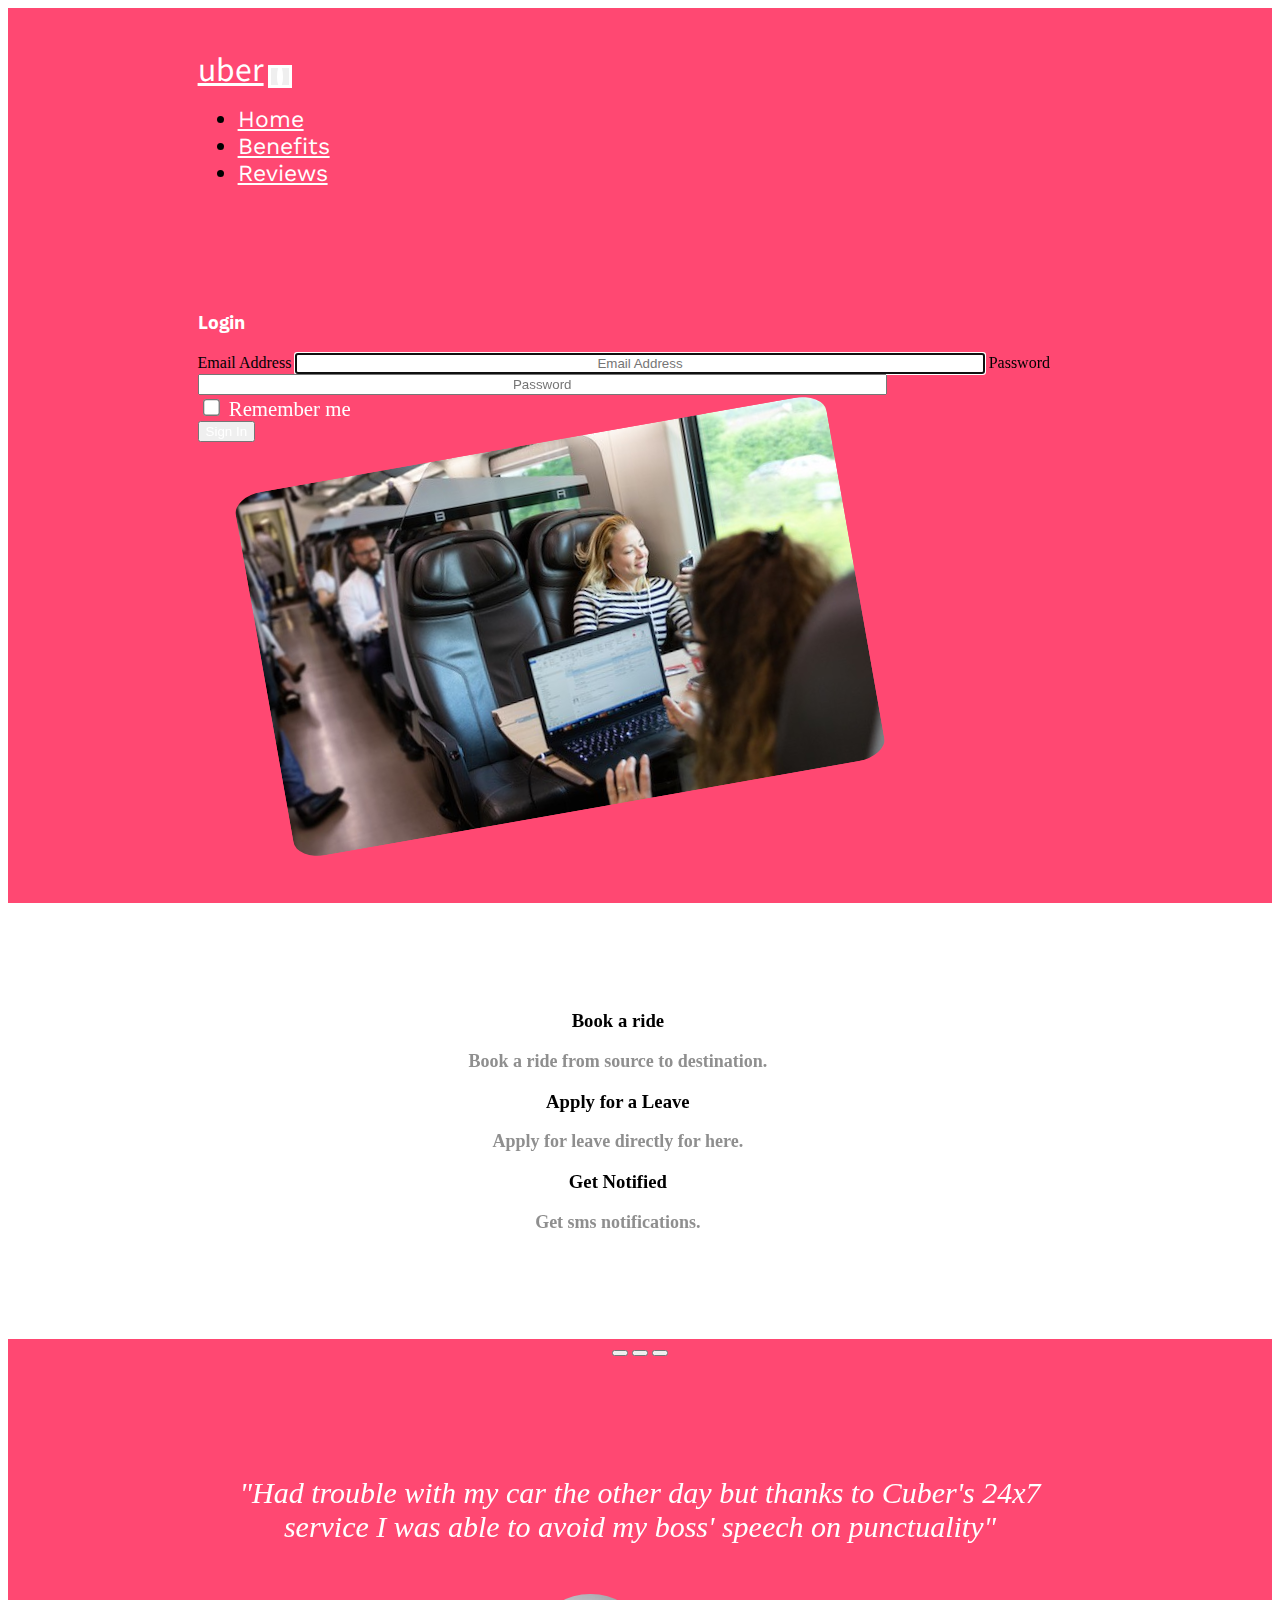
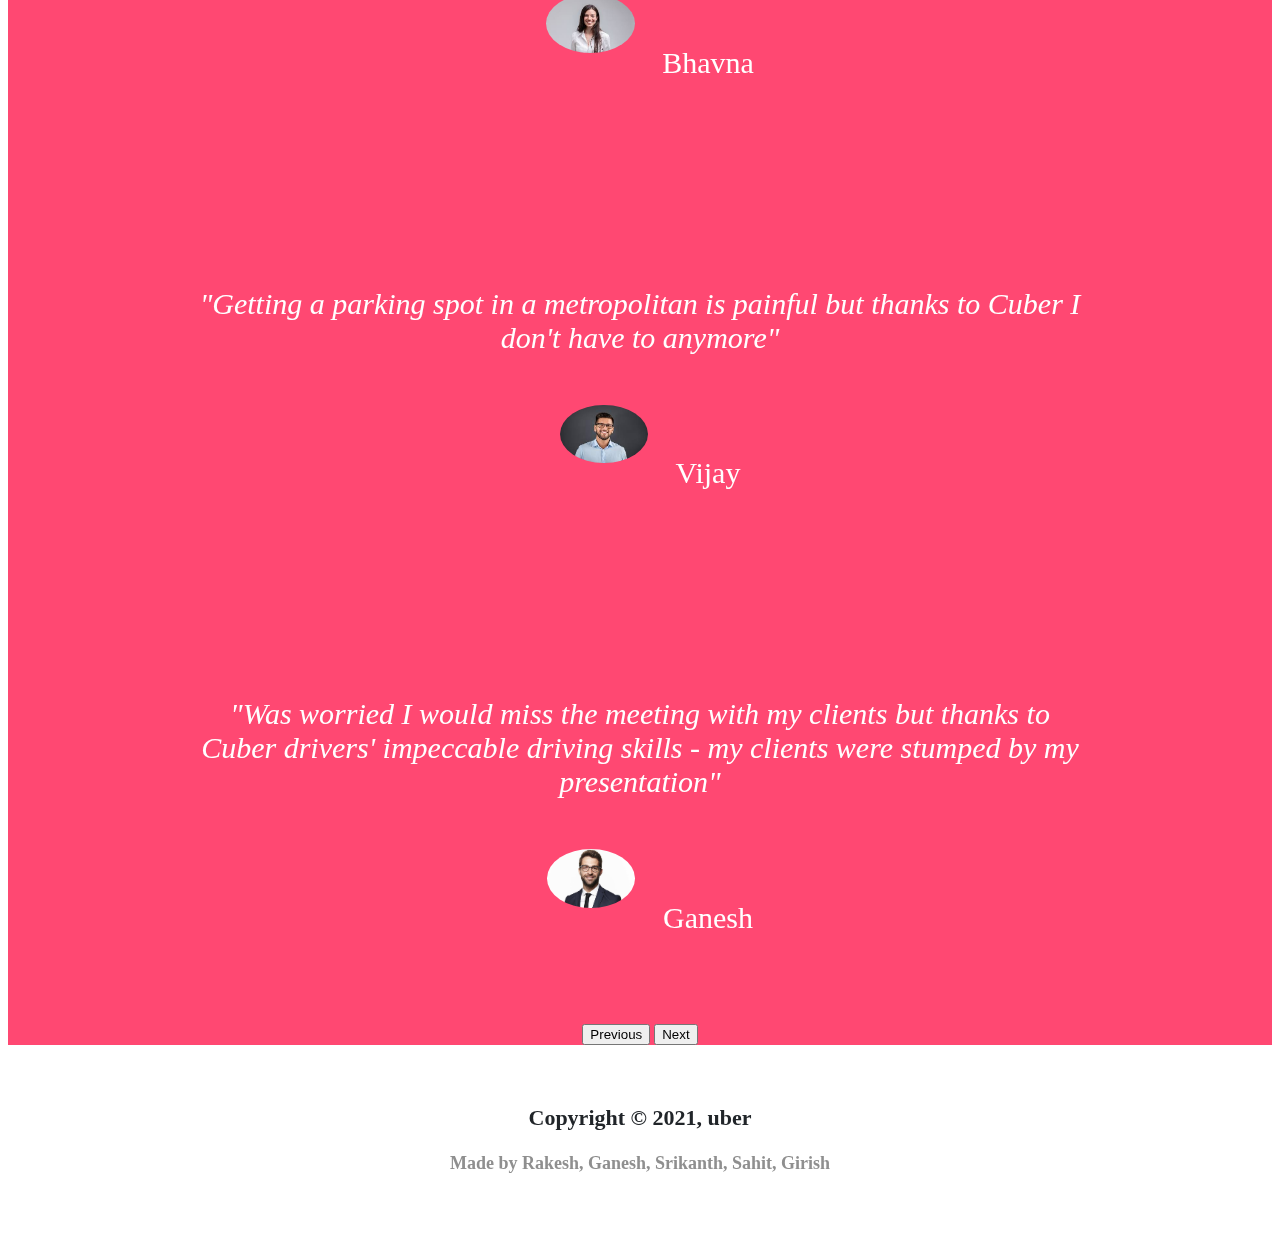
<file: employee-transport-management-system-home-page/index.html>
<!DOCTYPE html>
<html>
<head>
    <title>Employee Transport management system</title>
    <link href="https://cdn.jsdelivr.net/npm/bootstrap@5.0.0-beta3/dist/css/bootstrap.min.css" rel="stylesheet" integrity="sha384-eOJMYsd53ii+scO/bJGFsiCZc+5NDVN2yr8+0RDqr0Ql0h+rP48ckxlpbzKgwra6" crossorigin="anonymous">
    <script src="https://cdn.jsdelivr.net/npm/bootstrap@5.0.0-beta3/dist/js/bootstrap.bundle.min.js" integrity="sha384-JEW9xMcG8R+pH31jmWH6WWP0WintQrMb4s7ZOdauHnUtxwoG2vI5DkLtS3qm9Ekf" crossorigin="anonymous"></script>
    <script src="https://cdn.jsdelivr.net/npm/@popperjs/core@2.9.1/dist/umd/popper.min.js" integrity="sha384-SR1sx49pcuLnqZUnnPwx6FCym0wLsk5JZuNx2bPPENzswTNFaQU1RDvt3wT4gWFG" crossorigin="anonymous"></script>
    <script src="https://cdn.jsdelivr.net/npm/bootstrap@5.0.0-beta3/dist/js/bootstrap.min.js" integrity="sha384-j0CNLUeiqtyaRmlzUHCPZ+Gy5fQu0dQ6eZ/xAww941Ai1SxSY+0EQqNXNE6DZiVc" crossorigin="anonymous"></script>
    <link rel="stylesheet" href="styles.css">
    <link rel="icon" href="images/c.png">
    <link rel="preconnect" href="https://fonts.gstatic.com">
    <link href="https://fonts.googleapis.com/css2?family=Noto+Sans+KR:wght@300;400&family=Work+Sans&display=swap" rel="stylesheet">
    <link href="https://fonts.googleapis.com/css2?family=IBM+Plex+Sans:wght@500&family=Noto+Sans+TC&display=swap" rel="stylesheet">
    <link rel="stylesheet" href="https://pro.fontawesome.com/releases/v5.10.0/css/all.css" integrity="sha384-AYmEC3Yw5cVb3ZcuHtOA93w35dYTsvhLPVnYs9eStHfGJvOvKxVfELGroGkvsg+p" crossorigin="anonymous"/>
</head>
<body>
    <!-- header  -->
    <section id="header">
        <nav class="navbar navbar-expand-lg ">
            <div class="container-fluid">
              <a class="navbar-brand title" href="#"><i class="fab fa-cuttlefish"></i>uber</a>
              <button class="navbar-toggler" type="button" data-bs-toggle="collapse" data-bs-target="#navbarSupportedContent" aria-controls="navbarSupportedContent" aria-expanded="false" aria-label="Toggle navigation">
                <span class="navbar-toggler-icon"></span>
              </button>
              <div class="collapse navbar-collapse" id="navbarSupportedContent">
                <ul class="navbar-nav ms-auto">
                  <li class="nav-item">
                    <a class="nav-link active" aria-current="page" href="#header">Home</a>
                  </li>
                  <li class="nav-item">
                    <a class="nav-link" href="#benefits">Benefits</a>
                  </li>
                  <li class="nav-item">
                    <a class="nav-link" href="#reviews">Reviews</a>
                  </li>
                </ul>
              </div>
            </div>
          </nav>
          <div class="row">
              <div class="text-center col-lg-5 col-md-12">
                  <form class="text-center" action="#">
                      <i class="mt-4 mb-4 fab fa-cuttlefish fa-4x icon"></i>
                      <h3 class="mb-3 login">Login</h3>
                      <label for="emailAddress" class="sr-only">Email Address</label>
                      <input type="email" id="emailAddress" class="form-control mb-3" placeholder="Email Address" autofocus>
                      <label for="password" class="sr-only">Password</label>
                      <input type="password" placeholder="Password" id="password" class="form-control mb-3">
                      <div class="checkbox">
                          <label>
                              <input type="checkbox" value="remember-me">
                              Remember me
                          </label>
                      </div>
                      <div class="mt-3">
                        <button class="letsgo btn btn-outline-light btn-lg"><a class="p" href="#"><span class="fas fa-sign-in-alt dark"></span> Sign In</a></button>
                      </div>
                  </form>
              </div>
              <div class="cl col-lg-7 col-md-12">
                <img class="headerimage" src="images/Employee-Transportation.jpeg" alt="image-of-employees-travelling">
              </div>
          </div>
    </section>

    <!-- benefits -->
    <section id="benefits">
        <div class="row">
          <div class="fbox col-lg-4">
            <i class="makepink fas fa-taxi fa-4x"></i>
            <h3>Book a ride</h3>
            <p class="para">Book a ride from source to destination.</p>
          </div>
          <div class="fbox col-lg-4">
            <i class="makepink fal fa-file-alt fa-4x"></i>
            <h3>Apply for a Leave</h3>
            <p class="para">Apply for leave directly for here.</p>
          </div>
          <div class="fbox col-lg-4">
            <i class="makepink fas fa-sms fa-4x"></i>
            <h3>Get Notified</h3>
            <p class="para">Get sms notifications.</p>
          </div>
        </div>
    </section>

      <!-- reviews -->
    <section id="reviews">
        <div id="carouselExampleIndicators" class="carousel slide">
            <div class="carousel-indicators">
              <button type="button" data-bs-target="#carouselExampleIndicators" data-bs-slide-to="0" class="active" aria-current="true" aria-label="Slide 1"></button>
              <button type="button" data-bs-target="#carouselExampleIndicators" data-bs-slide-to="1" aria-label="Slide 2"></button>
              <button type="button" data-bs-target="#carouselExampleIndicators" data-bs-slide-to="2" aria-label="Slide 3"></button>
            </div>
            <div class="carousel-inner">
              <div class="carousel-item active">
                  <em><p class="review">"Had trouble with my car the other day but thanks to Cuber's 24x7 service I was able to avoid my boss' speech on punctuality"</p></em>
                  <img src="images/img3.jpg" class="carosel-img" alt="...">
                  <p class="side-heading fs-4">Bhavna</p>
              </div>
              <div class="carousel-item">
                  <em><p class="review">"Getting a parking spot in a metropolitan is painful but thanks to Cuber I don't have to anymore"</p></em>
                <img src="images/img2.jpg" class="carosel-img" alt="...">
                <p class="side-heading fs-4">Vijay</p>
              </div>
              <div class="carousel-item">
                  <em><p class="review">"Was worried I would miss the meeting with my clients but thanks to Cuber drivers' impeccable driving skills - my clients were stumped by my presentation"</p></em>
                <img src="images/img1.jpg" class="carosel-img" alt="...">
                <p class="side-heading fs-4">Ganesh</p>
              </div>
            </div>
            <button class="carousel-control-prev" type="button" data-bs-target="#carouselExampleIndicators" data-bs-slide="prev">
              <span class="carousel-control-prev-icon" aria-hidden="true"></span>
              <span class="visually-hidden">Previous</span>
            </button>
            <button class="carousel-control-next" type="button" data-bs-target="#carouselExampleIndicators" data-bs-slide="next">
              <span class="carousel-control-next-icon" aria-hidden="true"></span>
              <span class="visually-hidden">Next</span>
            </button>
          </div>
    </section>

    <!-- footer  -->
    <footer id="main-footer">
        <p class="copyright">Copyright &copy; 2021, <i class="fab fa-cuttlefish not"></i>uber</p>
        <p class="last">Made by Rakesh, Ganesh, Srikanth, Sahit, Girish</p>
    </footer>

    <!-- Scripts -->
   <script src="index.js"></script>
</body>
</html>
</file>
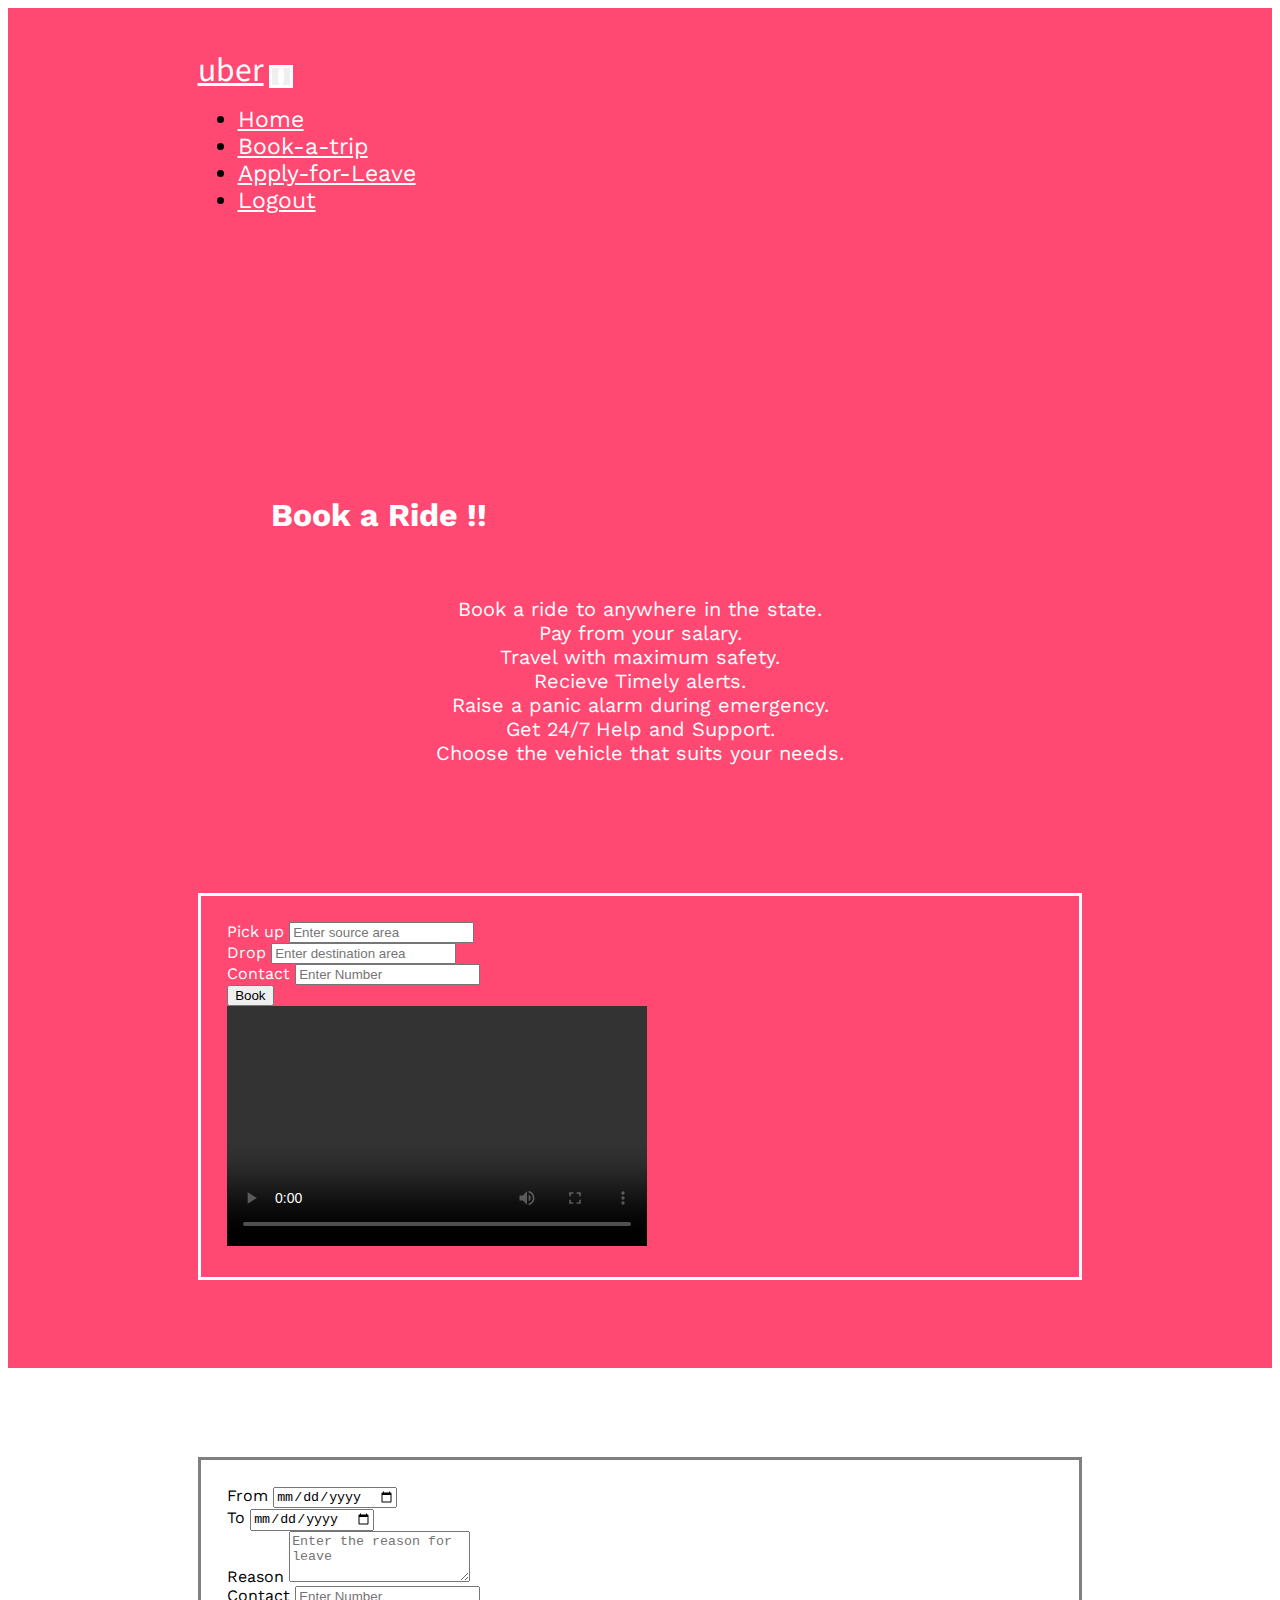
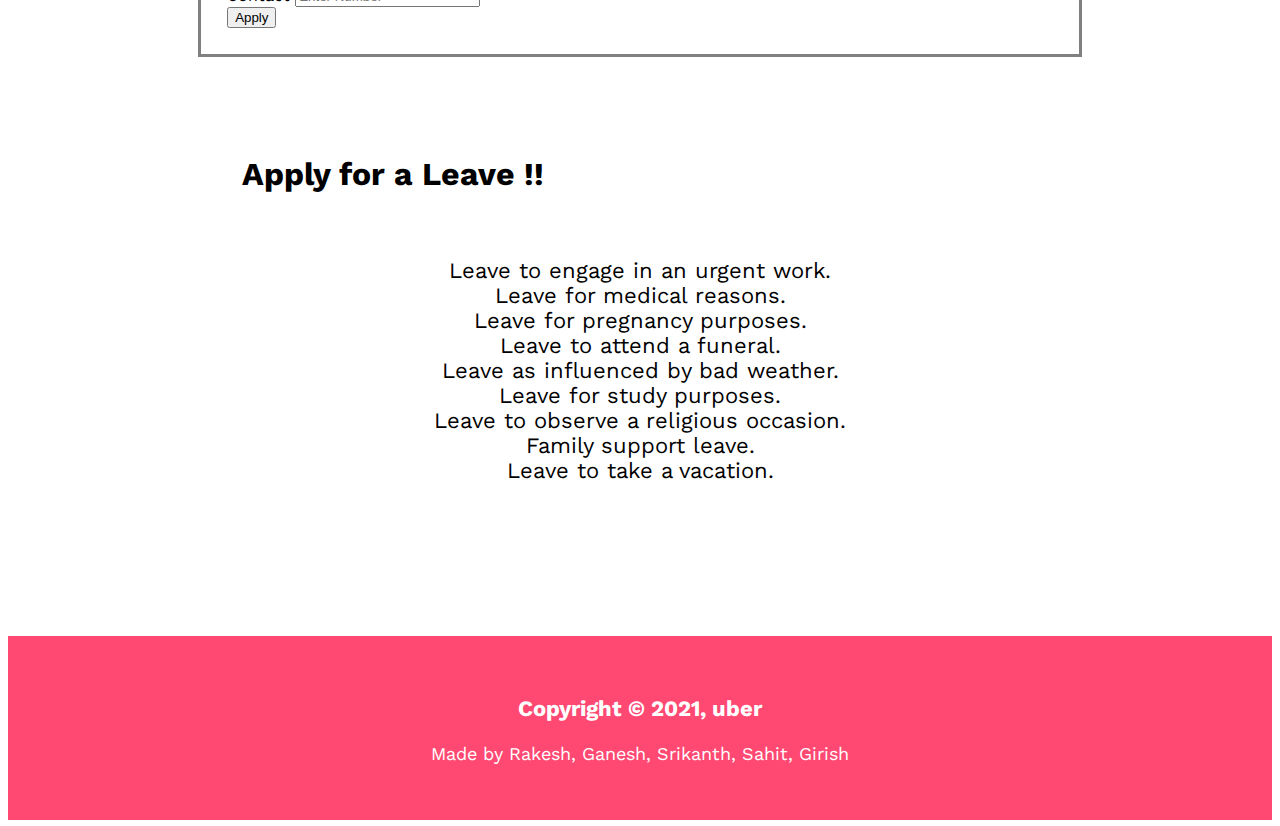
<file: employee-transport-management-system-login-page/public/index.html>
<!DOCTYPE html>
<html lang="en">
<head>
    <meta charset="UTF-8">
    <link href="https://cdn.jsdelivr.net/npm/bootstrap@5.0.0-beta3/dist/css/bootstrap.min.css" rel="stylesheet" integrity="sha384-eOJMYsd53ii+scO/bJGFsiCZc+5NDVN2yr8+0RDqr0Ql0h+rP48ckxlpbzKgwra6" crossorigin="anonymous">
    <script src="https://cdn.jsdelivr.net/npm/bootstrap@5.0.0-beta3/dist/js/bootstrap.bundle.min.js" integrity="sha384-JEW9xMcG8R+pH31jmWH6WWP0WintQrMb4s7ZOdauHnUtxwoG2vI5DkLtS3qm9Ekf" crossorigin="anonymous"></script>
    <script src="https://cdn.jsdelivr.net/npm/@popperjs/core@2.9.1/dist/umd/popper.min.js" integrity="sha384-SR1sx49pcuLnqZUnnPwx6FCym0wLsk5JZuNx2bPPENzswTNFaQU1RDvt3wT4gWFG" crossorigin="anonymous"></script>
    <script src="https://cdn.jsdelivr.net/npm/bootstrap@5.0.0-beta3/dist/js/bootstrap.min.js" integrity="sha384-j0CNLUeiqtyaRmlzUHCPZ+Gy5fQu0dQ6eZ/xAww941Ai1SxSY+0EQqNXNE6DZiVc" crossorigin="anonymous"></script>
    <link rel="stylesheet" href="index.css">
    <link rel="icon" href="../images/c.png">
    <link rel="preconnect" href="https://fonts.gstatic.com">
    <link href="https://fonts.googleapis.com/css2?family=Noto+Sans+KR:wght@300;400&family=Work+Sans&display=swap" rel="stylesheet">
    <link href="https://fonts.googleapis.com/css2?family=IBM+Plex+Sans:wght@500&family=Noto+Sans+TC&display=swap" rel="stylesheet">
    <link rel="stylesheet" href="https://pro.fontawesome.com/releases/v5.10.0/css/all.css" integrity="sha384-AYmEC3Yw5cVb3ZcuHtOA93w35dYTsvhLPVnYs9eStHfGJvOvKxVfELGroGkvsg+p" crossorigin="anonymous"/>
    <title>Login</title>
</head>
<body>
    <!-- header  -->
    <header id="header">
        <nav class="navbar navbar-expand-lg ">
            <div class="container-fluid">
              <a class="navbar-brand title" href="#"><i class="fab fa-cuttlefish"></i>uber</a>
              <button class="navbar-toggler" type="button" data-bs-toggle="collapse" data-bs-target="#navbarSupportedContent" aria-controls="navbarSupportedContent" aria-expanded="false" aria-label="Toggle navigation">
                <span class="navbar-toggler-icon"></span>
              </button>
              <div class="collapse navbar-collapse" id="navbarSupportedContent">
                <ul class="navbar-nav ms-auto">
                  <li class="nav-item">
                    <a class="nav-link active" aria-current="page" href="#header">Home</a>
                  </li>
                  <li class="nav-item">
                    <a class="nav-link" href="#trip">Book-a-trip</a>
                  </li>
                  <li class="nav-item">
                    <a class="nav-link" href="#leave">Apply-for-Leave</a>
                  </li>
                  <li class="nav-item">
                      <a class="nav-link" href="https://rakesh-naidu.github.io/employee-transport-management-system-home-page/">Logout</a>
                  </li>
                </ul>
              </div>
            </div>
        </nav>
    </header>

    <!-- Book a trip  -->
    <section id="trip">
        <div class="row">
            <div class="text1 col-lg-6">
                <strong><h1 class="text1-h1 text-center change1">Book a Ride !!</h1></strong>
                <ul class="list">
                    <li class="list-item">Book a ride to anywhere in the state.</li>
                    <li class="list-item">Pay from your salary.</li>
                    <li class="list-item">Travel with maximum safety.</li>
                    <li class="list-item">Recieve Timely alerts.</li>
                    <li class="list-item">Raise a panic alarm during emergency.</li>
                    <li class="list-item">Get 24/7 Help and Support.</li>
                    <li class="list-item">Choose the vehicle that suits your needs.</li>
                </ul>
            </div>
            <div class="form1 col-lg-6">
                <form action="index.html#trip">
                    <div class="fs-5 m-3">
                        <label for="source" class="form-label lb">Pick up</label>
                        <input type="text" class="form-control" id="source" autocomplete="off" placeholder="Enter source area">
                    </div>
                    <div class="fs-5 m-3">
                        <label for="destination" class="form-label lb">Drop</label>
                        <input type="text" class="form-control" id="destination" autocomplete="off" placeholder="Enter destination area">
                    </div>
                    <div class="fs-5 m-3">
                        <label for="number1" class="form-label lb">Contact</label>
                        <input type="tel" class="form-control" id="number1" autocomplete="off" placeholder="Enter Number">
                    </div>
                    <div class="text-center mt-4">
                        <button class="btn btn-outline-light letsgo">Book</button>
                    </div>
                    <div class="text-center"> 
                        <video width="420" height="240" controls autoplay loop>
                        <source src="https://www.nyletech.com/images/video/etms-banner.mp4" type=""></video> 
                    </div>
                </form>
            </div>
        </div>
    </section>

    <!-- Apply for leave  -->
    <section id="leave">
        <div class="row">
            <div class="form2 col-lg-6">
                <form action="index.html#leave">
                    <div class="fs-5 m-3">
                        <label for="from" class="form-label lb2">From</label>
                        <input type="date" autocomplete="off" class="form-control" id="from">
                    </div>
                    <div class="fs-5 m-3">
                        <label for="to" class="form-label lb2">To</label>
                        <input type="date" autocomplete="off" class="form-control" id="to">
                    </div>
                    <div class="fs-5 m-3">
                        <label for="reason" class="form-label lb2">Reason</label>
                        <textarea class="form-control" autocomplete="off" id="reason" rows="3" placeholder="Enter the reason for leave"></textarea>
                    </div>
                    <div class="fs-5 m-3">
                        <label for="number" class="form-label lb2">Contact</label>
                        <input type="tel" autocomplete="off" class="form-control" id="number" placeholder="Enter Number">
                    </div>
                    <div class="text-center mt-4">
                        <button class="btn btn-outline-dark letsgo1">Apply</button>
                    </div>
                </form>
            </div>
            <div class="text2 col-lg-6">
                <strong><h1 class="text2-h1 text-center change2">Apply for a Leave !!</h1></strong>
                <ul class="list1 fs-4">
                    <li class="list-item1">Leave to engage in an urgent work.</li>
                        <li class="list-item1">Leave for medical reasons.</li>
                        <li class="list-item1">Leave for pregnancy purposes.</li>
                        <li class="list-item1">Leave to attend a funeral.</li>
                        <li class="list-item1">Leave as influenced by bad weather.</li>
                        <li class="list-item1">Leave for study purposes.</li>
                        <li class="list-item1">Leave to observe a religious occasion.</li>
                        <li class="list-item1">Family support leave.</li>
                        <li class="list-item1">Leave to take a vacation.</li>
                </ul>
            </div>
        </div>
    </section>

    <!-- footer  -->
    <footer id="main-footer">
        <p class="copyright">Copyright &copy; 2021, <i class="fab fa-cuttlefish not"></i>uber</p>
        <p class="last">Made by Rakesh, Ganesh, Srikanth, Sahit, Girish</p>
    </footer>

    <!-- script  -->
    <script>
        const bt=document.querySelector(".letsgo");
        
        bt.addEventListener("click",function(){
            var fr=document.getElementById("source").value;
            var to=document.getElementById("destination").value;
            var n=document.getElementById("number1").value;
            if(fr==""|| to=="" || n==""){
                var l=document.querySelector(".change1");
                l.style.fontSize="xx-large";
                l.innerHTML="Please enter the details..";
                setTimeout(()=>{
                    l.style.fontSize="xxx-large";
                    l.innerHTML="Book a Ride !!";
                },2000);
            }
            else
            {
                const data= {fr,to,n};
                const options = {
                    method:'POST',
                    headers:{
                        'Content-Type': 'application/json'
                    },
                    body: JSON.stringify(data)
                };
                fetch('/api',options);
                var l=document.querySelector(".change1");
                l.style.fontSize="xx-large";
                l.innerHTML="Booking Successful.";
                setTimeout(()=>{
                    l.style.fontSize="xxx-large";
                    l.innerHTML="Book a Ride !!";
                },2000);
            }
        });
        
        const bt1=document.querySelector(".letsgo1");

        bt1.addEventListener("click",function(){
            var fr=document.getElementById("from").value;
            var to=document.getElementById("to").value;
            var re=document.getElementById("reason").value;
            var n=document.getElementById("number").value;
            if(fr==""|| to=="" || n=="" || re==""){
                var l=document.querySelector(".change2");
                l.style.fontSize="xx-large";
                l.innerHTML="Please enter the details..";
                setTimeout(()=>{
                    l.style.fontSize="xxx-large";
                    l.innerHTML="Apply for Leave !!";
                },2000);
            }
            else
            {
                const data= {fr,to,re,n};
                const options = {
                    method:'POST',
                    headers:{
                        'Content-Type': 'application/json'
                    },
                    body: JSON.stringify(data)
                };
                fetch('/api1',options);
                var l=document.querySelector(".change2");
                l.style.fontSize="xx-large";
                l.innerHTML="Leave Application sent.";
                setTimeout(()=>{
                    l.style.fontSize="xxx-large";
                    l.innerHTML="Apply for Leave !!";
                },2000);
            }
        });
    </script>
</body>
</html>
</file>
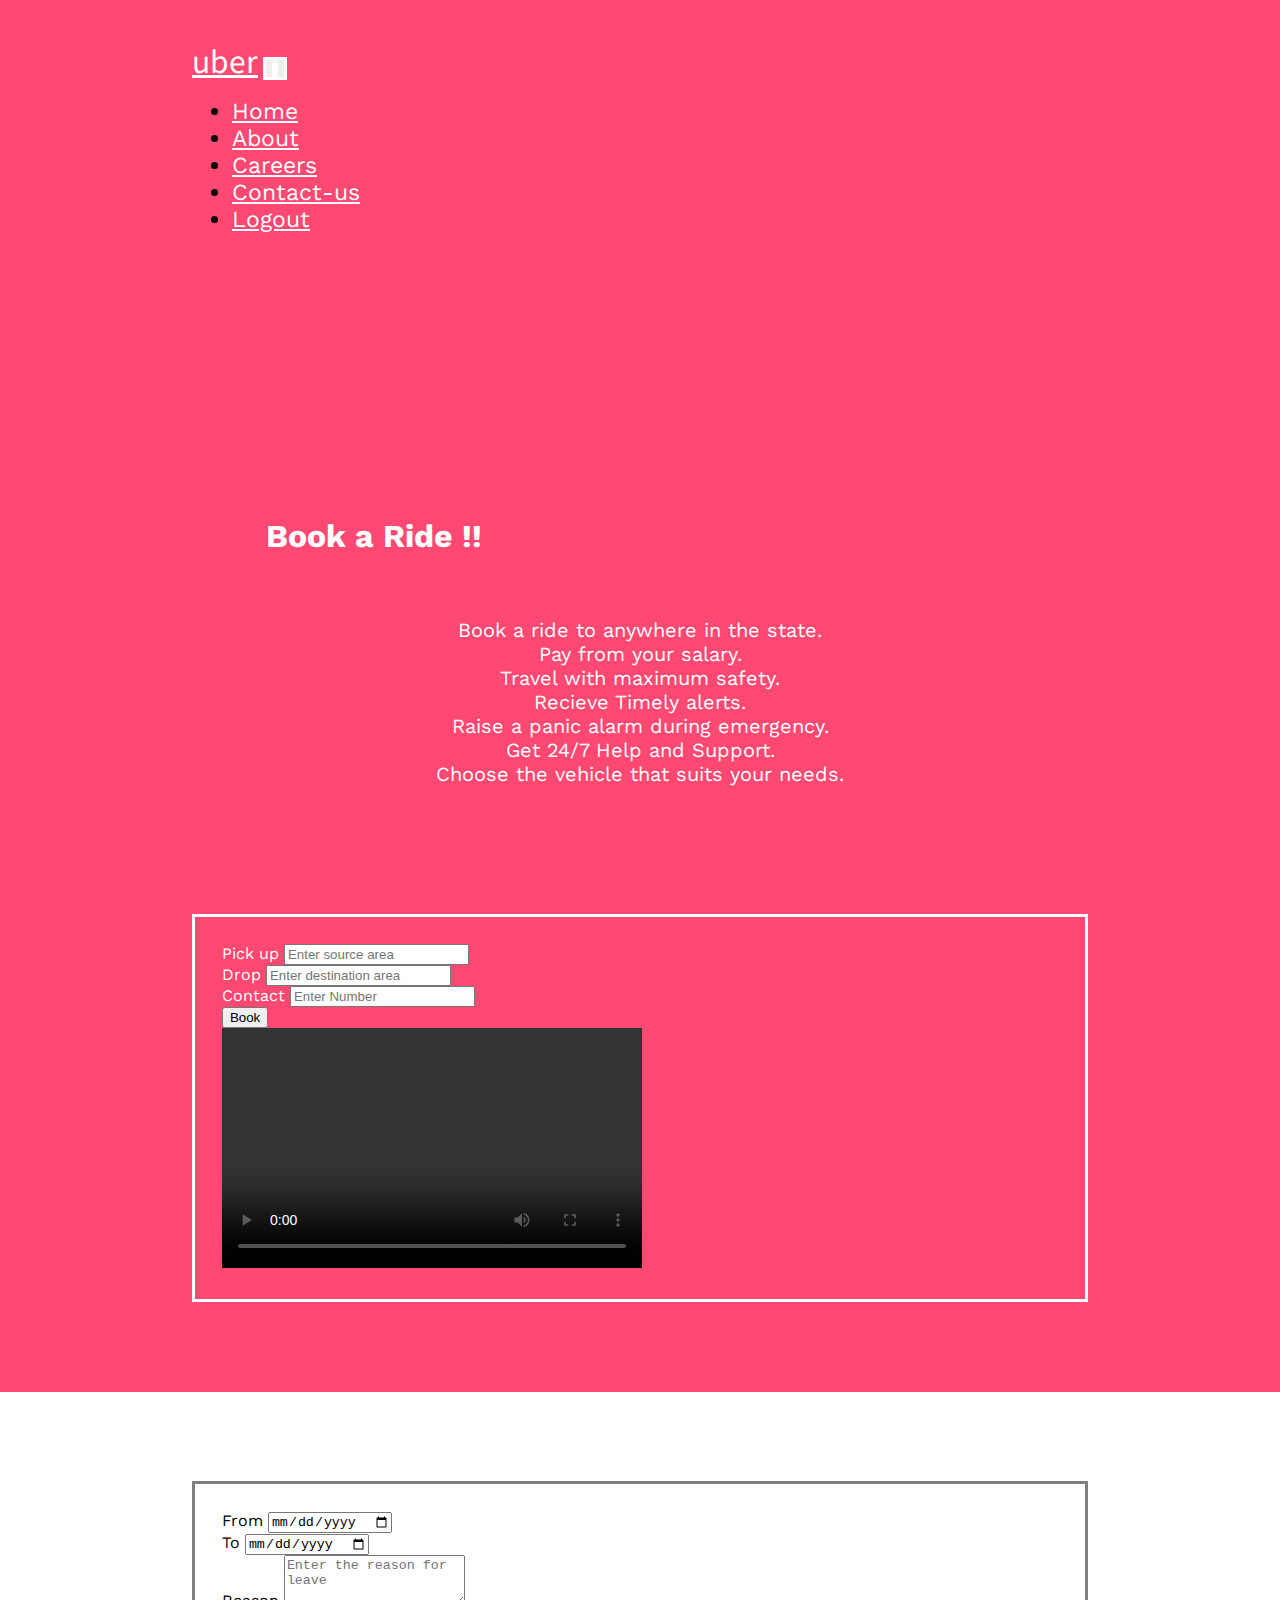
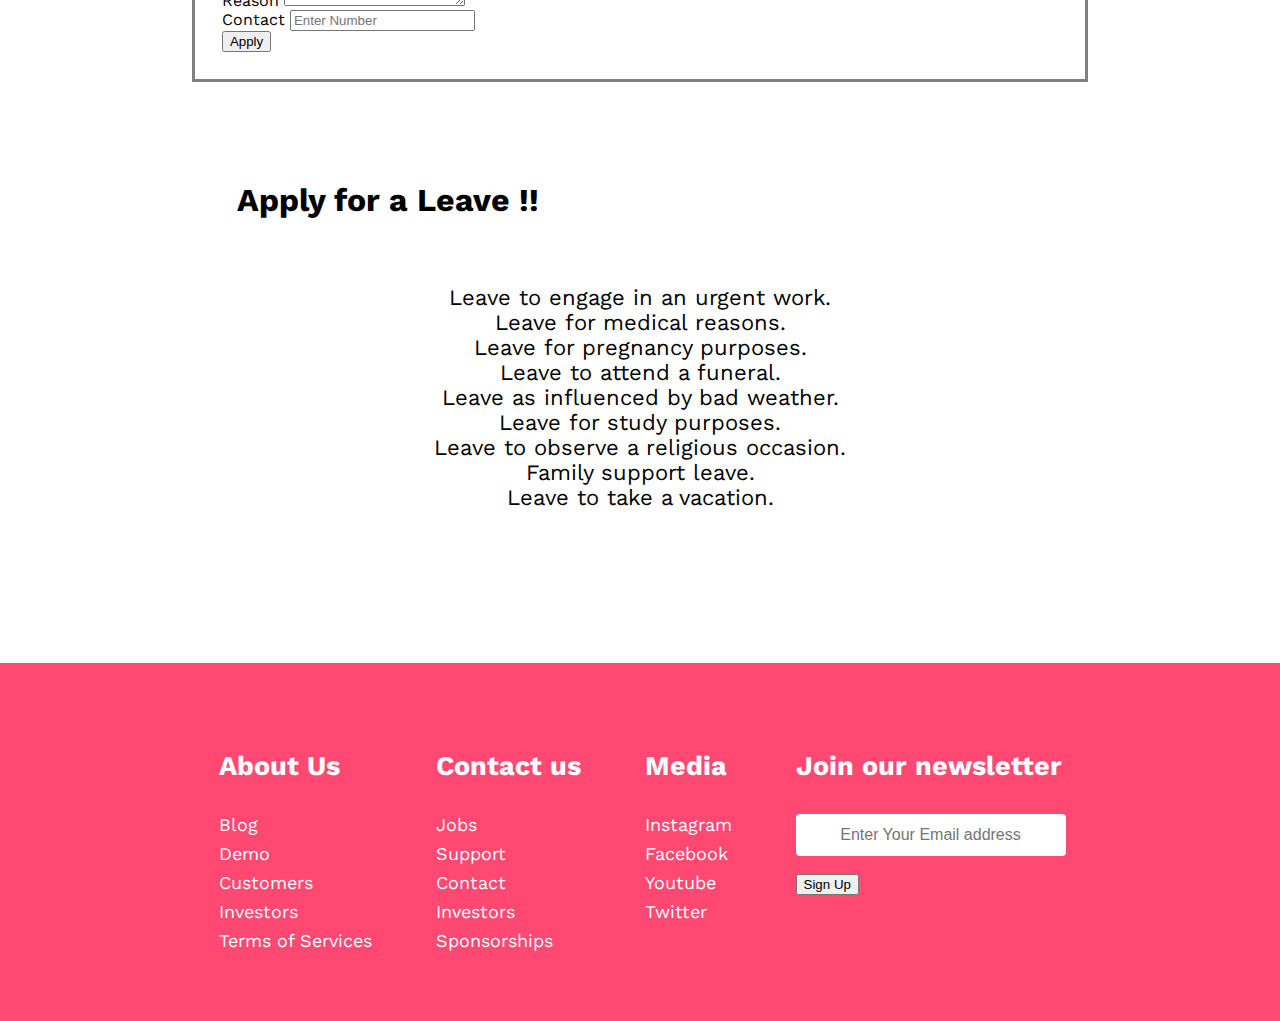
<file: Employee-transport-management-system-user-page/public/index.html>
<!DOCTYPE html>
<html lang="en">
<head>
    <meta charset="UTF-8">
    <link href="https://cdn.jsdelivr.net/npm/bootstrap@5.0.0-beta3/dist/css/bootstrap.min.css" rel="stylesheet" integrity="sha384-eOJMYsd53ii+scO/bJGFsiCZc+5NDVN2yr8+0RDqr0Ql0h+rP48ckxlpbzKgwra6" crossorigin="anonymous">
    <script src="https://cdn.jsdelivr.net/npm/bootstrap@5.0.0-beta3/dist/js/bootstrap.bundle.min.js" integrity="sha384-JEW9xMcG8R+pH31jmWH6WWP0WintQrMb4s7ZOdauHnUtxwoG2vI5DkLtS3qm9Ekf" crossorigin="anonymous"></script>
    <script src="https://cdn.jsdelivr.net/npm/@popperjs/core@2.9.1/dist/umd/popper.min.js" integrity="sha384-SR1sx49pcuLnqZUnnPwx6FCym0wLsk5JZuNx2bPPENzswTNFaQU1RDvt3wT4gWFG" crossorigin="anonymous"></script>
    <script src="https://cdn.jsdelivr.net/npm/bootstrap@5.0.0-beta3/dist/js/bootstrap.min.js" integrity="sha384-j0CNLUeiqtyaRmlzUHCPZ+Gy5fQu0dQ6eZ/xAww941Ai1SxSY+0EQqNXNE6DZiVc" crossorigin="anonymous"></script>
    <link rel="stylesheet" href="index.css">
    <link rel="icon" href="../images/c.png">
    <link rel="preconnect" href="https://fonts.gstatic.com">
    <link href="https://fonts.googleapis.com/css2?family=Noto+Sans+KR:wght@300;400&family=Work+Sans&display=swap" rel="stylesheet">
    <link href="https://fonts.googleapis.com/css2?family=IBM+Plex+Sans:wght@500&family=Noto+Sans+TC&display=swap" rel="stylesheet">
    <link rel="stylesheet" href="https://pro.fontawesome.com/releases/v5.10.0/css/all.css" integrity="sha384-AYmEC3Yw5cVb3ZcuHtOA93w35dYTsvhLPVnYs9eStHfGJvOvKxVfELGroGkvsg+p" crossorigin="anonymous"/>
    <title>User</title>
</head>
<body>
    <!-- header  -->
    <header id="header">
        <nav class="navbar navbar-expand-lg ">
            <div class="container-fluid">
              <a class="navbar-brand title" href="https://rakesh-naidu.github.io/Employee-transport-management-system-home-page/"><i class="fab fa-cuttlefish"></i>uber</a>
              <button class="navbar-toggler" type="button" data-bs-toggle="collapse" data-bs-target="#navbarSupportedContent" aria-controls="navbarSupportedContent" aria-expanded="false" aria-label="Toggle navigation">
                <span class="navbar-toggler-icon"></span>
              </button>
              <div class="collapse navbar-collapse" id="navbarSupportedContent">
                <ul class="navbar-nav ms-auto">
                  <li class="nav-item">
                    <a class="nav-link active" aria-current="page" href="https://rakesh-naidu.github.io/Employee-transport-management-system-home-page/">Home</a>
                  </li>
                  <li class="nav-item">
                    <a class="nav-link" href="https://rakesh-naidu.github.io/Employee-transport-management-system-home-page/about.html">About</a>
                  </li>
                  <li class="nav-item">
                    <a class="nav-link" href="https://rakesh-naidu.github.io/Employee-transport-management-system-home-page/careers.html">Careers</a>
                  </li>
                  <li class="nav-item">
                    <a class="nav-link" href="https://rakesh-naidu.github.io/Employee-transport-management-system-home-page/contact-us.html">Contact-us</a>
                  </li>
                  <li class="nav-item">
                      <a class="nav-link" href="https://rakesh-naidu.github.io/Employee-transport-management-system-home-page/login.html">Logout</a>
                  </li>
                </ul>
              </div>
            </div>
        </nav>
    </header>

    <!-- Book a trip  -->
    <section id="trip">
        <div class="row">
            <div class="text1 col-lg-6">
                <strong><h1 class="text1-h1 text-center change1">Book a Ride !!</h1></strong>
                <ul class="list">
                    <li class="list-item">Book a ride to anywhere in the state.</li>
                    <li class="list-item">Pay from your salary.</li>
                    <li class="list-item">Travel with maximum safety.</li>
                    <li class="list-item">Recieve Timely alerts.</li>
                    <li class="list-item">Raise a panic alarm during emergency.</li>
                    <li class="list-item">Get 24/7 Help and Support.</li>
                    <li class="list-item">Choose the vehicle that suits your needs.</li>
                </ul>
            </div>
            <div class="form1 col-lg-6">
                <form action="index.html#trip">
                    <div class="fs-5 m-3">
                        <label for="source" class="form-label lb">Pick up</label>
                        <input type="text" class="form-control" id="source" autocomplete="off" placeholder="Enter source area">
                    </div>
                    <div class="fs-5 m-3">
                        <label for="destination" class="form-label lb">Drop</label>
                        <input type="text" class="form-control" id="destination" autocomplete="off" placeholder="Enter destination area">
                    </div>
                    <div class="fs-5 m-3">
                        <label for="number1" class="form-label lb">Contact</label>
                        <input type="tel" class="form-control" id="number1" autocomplete="off" placeholder="Enter Number">
                    </div>
                    <div class="text-center mt-4">
                        <button class="btn btn-outline-light letsgo">Book</button>
                    </div>
                    <div class="text-center"> 
                        <video width="420" height="240" controls autoplay loop>
                        <source src="https://www.nyletech.com/images/video/etms-banner.mp4" type=""></video> 
                    </div>
                </form>
            </div>
        </div>
    </section>

    <!-- Apply for leave  -->
    <section id="leave">
        <div class="row">
            <div class="form2 col-lg-6">
                <form action="index.html#leave">
                    <div class="fs-5 m-3">
                        <label for="from" class="form-label lb2">From</label>
                        <input type="date" autocomplete="off" class="form-control" id="from">
                    </div>
                    <div class="fs-5 m-3">
                        <label for="to" class="form-label lb2">To</label>
                        <input type="date" autocomplete="off" class="form-control" id="to">
                    </div>
                    <div class="fs-5 m-3">
                        <label for="reason" class="form-label lb2">Reason</label>
                        <textarea class="form-control" autocomplete="off" id="reason" rows="3" placeholder="Enter the reason for leave"></textarea>
                    </div>
                    <div class="fs-5 m-3">
                        <label for="number" class="form-label lb2">Contact</label>
                        <input type="tel" autocomplete="off" class="form-control" id="number" placeholder="Enter Number">
                    </div>
                    <div class="text-center mt-4">
                        <button class="btn btn-outline-dark letsgo1">Apply</button>
                    </div>
                </form>
            </div>
            <div class="text2 col-lg-6">
                <strong><h1 class="text2-h1 text-center change2">Apply for a Leave !!</h1></strong>
                <ul class="list1 fs-4">
                    <li class="list-item1">Leave to engage in an urgent work.</li>
                        <li class="list-item1">Leave for medical reasons.</li>
                        <li class="list-item1">Leave for pregnancy purposes.</li>
                        <li class="list-item1">Leave to attend a funeral.</li>
                        <li class="list-item1">Leave as influenced by bad weather.</li>
                        <li class="list-item1">Leave for study purposes.</li>
                        <li class="list-item1">Leave to observe a religious occasion.</li>
                        <li class="list-item1">Family support leave.</li>
                        <li class="list-item1">Leave to take a vacation.</li>
                </ul>
            </div>
        </div>
    </section>

    <!-- footer  -->
    <div id="footer-container">
        <div class="footer">
          <div class="footer-heading footer-1">
            <h2>About Us</h2>
            <a href="#footer-container">Blog</a>
            <a href="#footer-container">Demo</a>
            <a href="#footer-container">Customers</a>
            <a href="#footer-container">Investors</a>
            <a href="#footer-container">Terms of Services</a>
          </div>
          <div class="footer-heading footer-2">
            <h2>Contact us</h2>
            <a href="#footer-container">Jobs</a>
            <a href="#footer-container">Support</a>
            <a href="#footer-container">Contact</a>
            <a href="#footer-container">Investors</a>
            <a href="#footer-container">Sponsorships</a>
          </div>
          <div class="footer-heading footer-3">
            <h2>Media</h2>
            <a href="https://www.instagram.com/"><i class="fab fa-instagram"></i> Instagram</a>
            <a href="https://www.facebook.com/"><i class="fab fa-facebook"></i> Facebook</a>
            <a href="https://www.youtube.com/"><i class="fab fa-youtube"></i> Youtube</a>
            <a href="https://twitter.com/"><i class="fab fa-twitter"></i> Twitter</a>
          </div>
          <div class="footer-email-form text-center">
            <h2>Join our newsletter</h2>
            <form action="#" class="text-center">
                <div>
                    <input type="email" class="frm" autocomplete="off" placeholder="Enter Your Email address" id="footer-email" required>
                </div>
                <div>
                    <input type="submit"value="Sign Up" class="btn btn-outline-light text-center letsgo">
                </div>
            </form>
          </div>
        </div>
      </div>
      
    <!-- script  -->
    <script>
        const bt=document.querySelector(".letsgo");
        
        bt.addEventListener("click",function(){
            var fr=document.getElementById("source").value;
            var to=document.getElementById("destination").value;
            var n=document.getElementById("number1").value;
            if(fr==""|| to=="" || n==""){
                var l=document.querySelector(".change1");
                l.style.fontSize="xx-large";
                l.innerHTML="Please enter the details..";
                setTimeout(()=>{
                    l.style.fontSize="xxx-large";
                    l.innerHTML="Book a Ride !!";
                },2000);
            }
            else
            {
                const data= {fr,to,n};
                const options = {
                    method:'POST',
                    headers:{
                        'Content-Type': 'application/json'
                    },
                    body: JSON.stringify(data)
                };
                fetch('/api',options);
                var l=document.querySelector(".change1");
                l.style.fontSize="xx-large";
                l.innerHTML="Booking Successful.";
                setTimeout(()=>{
                    l.style.fontSize="xxx-large";
                    l.innerHTML="Book a Ride !!";
                },2000);
            }
        });
        
        const bt1=document.querySelector(".letsgo1");

        bt1.addEventListener("click",function(){
            var fr=document.getElementById("from").value;
            var to=document.getElementById("to").value;
            var re=document.getElementById("reason").value;
            var n=document.getElementById("number").value;
            if(fr==""|| to=="" || n=="" || re==""){
                var l=document.querySelector(".change2");
                l.style.fontSize="xx-large";
                l.innerHTML="Please enter the details..";
                setTimeout(()=>{
                    l.style.fontSize="xxx-large";
                    l.innerHTML="Apply for Leave !!";
                },2000);
            }
            else
            {
                const data= {fr,to,re,n};
                const options = {
                    method:'POST',
                    headers:{
                        'Content-Type': 'application/json'
                    },
                    body: JSON.stringify(data)
                };
                fetch('/api1',options);
                var l=document.querySelector(".change2");
                l.style.fontSize="xx-large";
                l.innerHTML="Leave Application sent.";
                setTimeout(()=>{
                    l.style.fontSize="xxx-large";
                    l.innerHTML="Apply for Leave !!";
                },2000);
            }
        });
    </script>
</body>
</html>
</file>
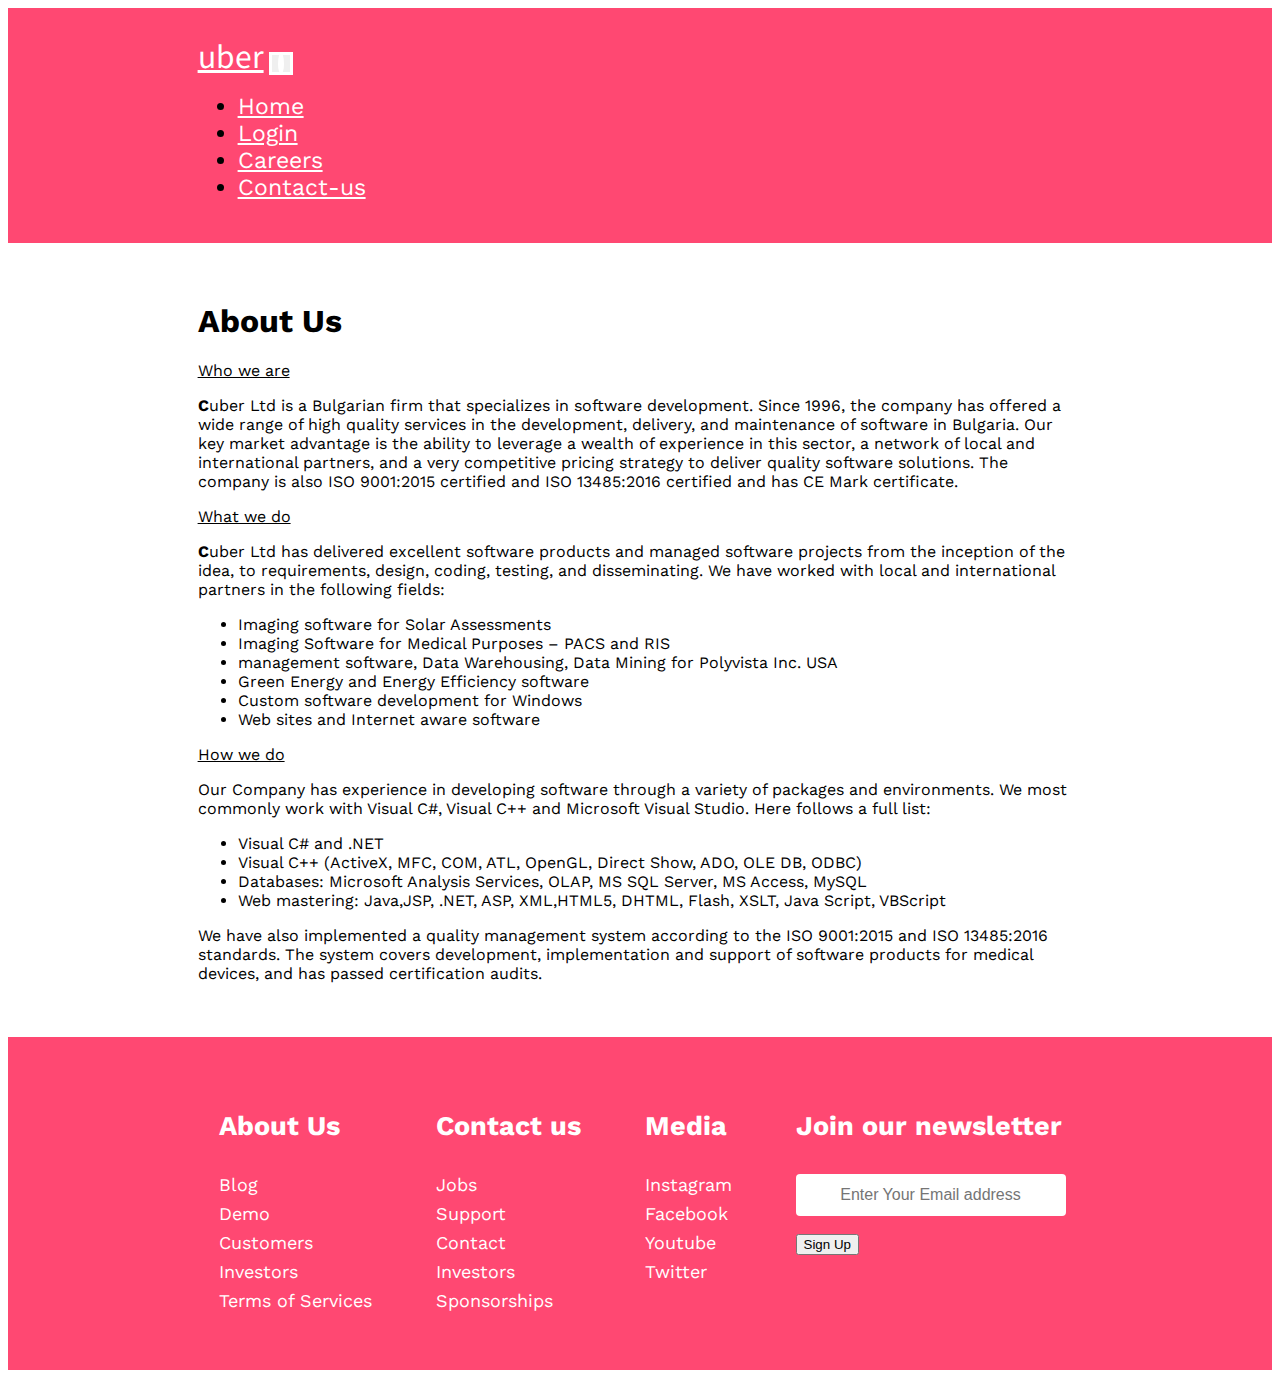
<file: Employee-transport-management-system-home-page/about.html>
<!DOCTYPE html>
<html lang="en">
<head>
    <meta charset="UTF-8">
    <meta http-equiv="X-UA-Compatible" content="IE=edge">
    <meta name="viewport" content="width=device-width, initial-scale=1.0">
    <link href="https://cdn.jsdelivr.net/npm/bootstrap@5.0.0-beta3/dist/css/bootstrap.min.css" rel="stylesheet" integrity="sha384-eOJMYsd53ii+scO/bJGFsiCZc+5NDVN2yr8+0RDqr0Ql0h+rP48ckxlpbzKgwra6" crossorigin="anonymous">
    <script src="https://cdn.jsdelivr.net/npm/bootstrap@5.0.0-beta3/dist/js/bootstrap.bundle.min.js" integrity="sha384-JEW9xMcG8R+pH31jmWH6WWP0WintQrMb4s7ZOdauHnUtxwoG2vI5DkLtS3qm9Ekf" crossorigin="anonymous"></script>
    <script src="https://cdn.jsdelivr.net/npm/@popperjs/core@2.9.1/dist/umd/popper.min.js" integrity="sha384-SR1sx49pcuLnqZUnnPwx6FCym0wLsk5JZuNx2bPPENzswTNFaQU1RDvt3wT4gWFG" crossorigin="anonymous"></script>
    <script src="https://cdn.jsdelivr.net/npm/bootstrap@5.0.0-beta3/dist/js/bootstrap.min.js" integrity="sha384-j0CNLUeiqtyaRmlzUHCPZ+Gy5fQu0dQ6eZ/xAww941Ai1SxSY+0EQqNXNE6DZiVc" crossorigin="anonymous"></script>
    <link rel="icon" href="images/C.png">
    <link rel="preconnect" href="https://fonts.gstatic.com">
    <link href="https://fonts.googleapis.com/css2?family=Noto+Sans+KR:wght@300;400&family=Work+Sans&display=swap" rel="stylesheet">
    <link href="https://fonts.googleapis.com/css2?family=IBM+Plex+Sans:wght@500&family=Noto+Sans+TC&display=swap" rel="stylesheet">
    <link rel="stylesheet" href="https://pro.fontawesome.com/releases/v5.10.0/css/all.css" integrity="sha384-AYmEC3Yw5cVb3ZcuHtOA93w35dYTsvhLPVnYs9eStHfGJvOvKxVfELGroGkvsg+p" crossorigin="anonymous"/>
    <link rel="stylesheet" href="static/css/about.css">
    <title>About</title>
</head>
<body>
    <!-- header  -->
    <section id="header">
        <nav class="navbar navbar-expand-lg ">
            <div class="container-fluid">
              <a class="navbar-brand title" href="index.html"><i class="fab fa-cuttlefish"></i>uber</a>
              <button class="navbar-toggler" type="button" data-bs-toggle="collapse" data-bs-target="#navbarSupportedContent" aria-controls="navbarSupportedContent" aria-expanded="false" aria-label="Toggle navigation">
                <span class="navbar-toggler-icon"></span>
              </button>
              <div class="collapse navbar-collapse" id="navbarSupportedContent">
                <ul class="navbar-nav ms-auto">
                  <li class="nav-item">
                    <a class="nav-link active" aria-current="page" href="index.html">Home</a>
                  </li>
                  <li class="nav-item">
                    <a class="nav-link" href="login.html">Login</a>
                  </li>
                  <li class="nav-item">
                    <a class="nav-link" href="careers.html">Careers</a>
                  </li>
                  <li class="nav-item">
                    <a class="nav-link" href="contact-us.html">Contact-us</a>
                  </li>
                </ul>
              </div>
            </div>
          </nav>
    </section>
    <!-- About  -->
    <section id="About">
        <h1 class="font-weight-bold pb-3"><i class="far fa-id-card"></i> About Us</h1>
        <div class="fs-5">
          <u><p class="fs-3">Who we are</p></u>
          <p><strong>C</strong>uber Ltd is a Bulgarian firm that specializes in software development. Since 1996, the company has offered a wide range of high quality services in the development, delivery, and maintenance of software in Bulgaria.
            Our key market advantage is the ability to leverage a wealth of experience in this sector, a network of local and international partners, and a very competitive pricing strategy to deliver quality software solutions. The company is also ISO 9001:2015 certified and ISO 13485:2016 certified and has CE Mark certificate.</p>
        </div>
        <div class="fs-5">
          <u><p class="fs-3">What we do</p></u>
          <p>
            <strong>C</strong>uber Ltd has delivered excellent software products and managed software projects from the inception of the idea, to requirements, design, coding, testing, and disseminating. We have worked with local and international partners in the following fields:
            <ul>
              <li>Imaging software for Solar Assessments</li>
              <li>Imaging Software for Medical Purposes – PACS and RIS</li>
              <li>management software, Data Warehousing, Data Mining for Polyvista Inc. USA</li>
              <li>Green Energy and Energy Efficiency software</li>
              <li>Custom software development for Windows</li>
              <li>Web sites and Internet aware software</li>
            </ul>
          </p>
        </div>
        <div class="fs-5">
          <u><p class="fs-3">How we do</p></u>
          <p>Our Company has experience in developing software through a variety of packages and environments. We most commonly work with Visual C#, Visual C++ and Microsoft Visual Studio. Here follows a full list:
            <ul>
              <li>Visual C# and .NET</li>
              <li>Visual C++ (ActiveX, MFC, COM, ATL, OpenGL, Direct Show, ADO, OLE DB, ODBC)</li>
              <li>Databases: Microsoft Analysis Services, OLAP, MS SQL Server, MS Access, MySQL</li>
              <li>Web mastering: Java,JSP, .NET, ASP, XML,HTML5, DHTML, Flash, XSLT,  Java Script, VBScript</li>
            </ul>
            We have also implemented a quality management system according to the ISO 9001:2015 and ISO 13485:2016 standards. The system covers development, implementation and support of software products for medical devices, and has passed certification audits.</p>
        </div>
    </section>
    <!-- footer  -->
    <div id="footer-container">
      <div class="footer">
        <div class="footer-heading footer-1">
          <h2>About Us</h2>
          <a href="#footer-container">Blog</a>
          <a href="#footer-container">Demo</a>
          <a href="#footer-container">Customers</a>
          <a href="#footer-container">Investors</a>
          <a href="#footer-container">Terms of Services</a>
        </div>
        <div class="footer-heading footer-2">
          <h2>Contact us</h2>
          <a href="#footer-container">Jobs</a>
          <a href="#footer-container">Support</a>
          <a href="#footer-container">Contact</a>
          <a href="#footer-container">Investors</a>
          <a href="#footer-container">Sponsorships</a>
        </div>
        <div class="footer-heading footer-3">
          <h2>Media</h2>
          <a href="https://www.instagram.com/"><i class="fab fa-instagram"></i> Instagram</a>
          <a href="https://www.facebook.com/"><i class="fab fa-facebook"></i> Facebook</a>
          <a href="https://www.youtube.com/"><i class="fab fa-youtube"></i> Youtube</a>
          <a href="https://twitter.com/"><i class="fab fa-twitter"></i> Twitter</a>
        </div>
        <div class="footer-email-form text-center">
          <h2>Join our newsletter</h2>
          <form action="#" class="text-center">
              <div>
                  <input type="email" class="frm" autocomplete="off" placeholder="Enter Your Email address" id="footer-email" required>
              </div>
              <div>
                  <input type="submit"value="Sign Up" class="btn btn-outline-light text-center letsgo">
              </div>
          </form>
        </div>
      </div>
    </div>
</body>
</html>
</file>
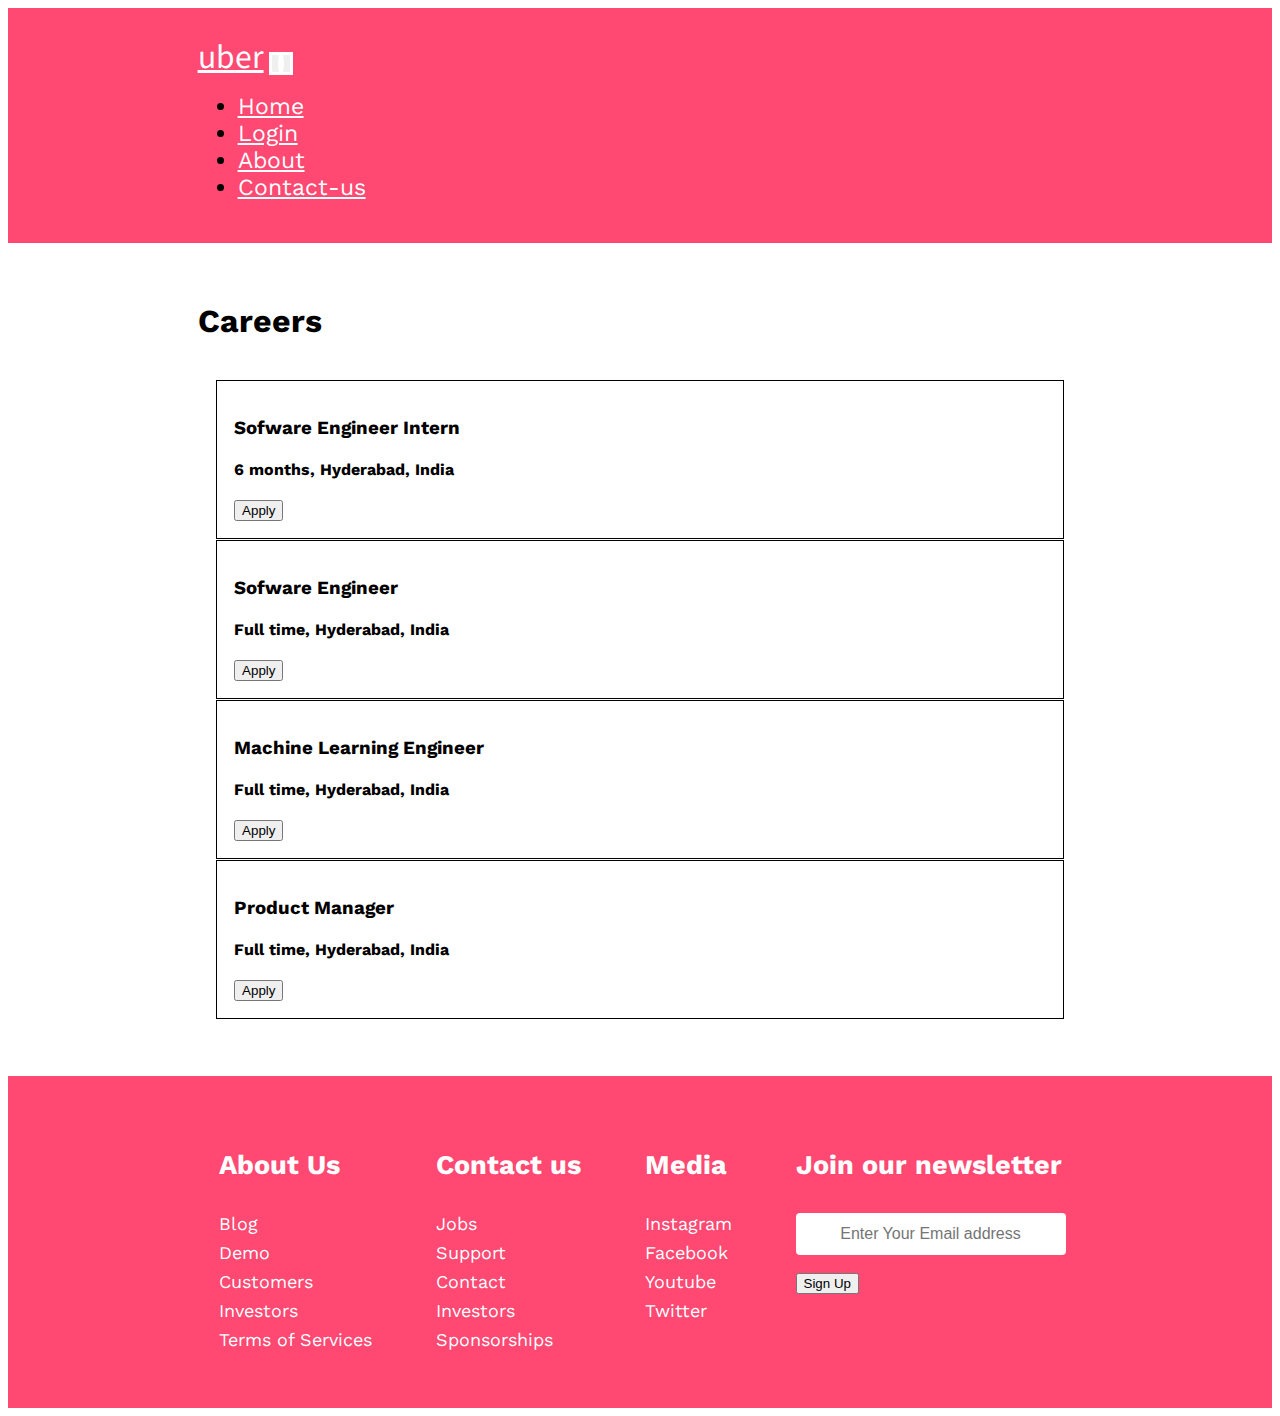
<file: Employee-transport-management-system-home-page/careers.html>
<!DOCTYPE html>
<html lang="en">
<head>
    <meta charset="UTF-8">
    <meta http-equiv="X-UA-Compatible" content="IE=edge">
    <meta name="viewport" content="width=device-width, initial-scale=1.0">
    <link href="https://cdn.jsdelivr.net/npm/bootstrap@5.0.0-beta3/dist/css/bootstrap.min.css" rel="stylesheet" integrity="sha384-eOJMYsd53ii+scO/bJGFsiCZc+5NDVN2yr8+0RDqr0Ql0h+rP48ckxlpbzKgwra6" crossorigin="anonymous">
    <script src="https://cdn.jsdelivr.net/npm/bootstrap@5.0.0-beta3/dist/js/bootstrap.bundle.min.js" integrity="sha384-JEW9xMcG8R+pH31jmWH6WWP0WintQrMb4s7ZOdauHnUtxwoG2vI5DkLtS3qm9Ekf" crossorigin="anonymous"></script>
    <script src="https://cdn.jsdelivr.net/npm/@popperjs/core@2.9.1/dist/umd/popper.min.js" integrity="sha384-SR1sx49pcuLnqZUnnPwx6FCym0wLsk5JZuNx2bPPENzswTNFaQU1RDvt3wT4gWFG" crossorigin="anonymous"></script>
    <script src="https://cdn.jsdelivr.net/npm/bootstrap@5.0.0-beta3/dist/js/bootstrap.min.js" integrity="sha384-j0CNLUeiqtyaRmlzUHCPZ+Gy5fQu0dQ6eZ/xAww941Ai1SxSY+0EQqNXNE6DZiVc" crossorigin="anonymous"></script>
    <link rel="icon" href="images/C.png">
    <link rel="preconnect" href="https://fonts.gstatic.com">
    <link href="https://fonts.googleapis.com/css2?family=Noto+Sans+KR:wght@300;400&family=Work+Sans&display=swap" rel="stylesheet">
    <link href="https://fonts.googleapis.com/css2?family=IBM+Plex+Sans:wght@500&family=Noto+Sans+TC&display=swap" rel="stylesheet">
    <link rel="stylesheet" href="https://pro.fontawesome.com/releases/v5.10.0/css/all.css" integrity="sha384-AYmEC3Yw5cVb3ZcuHtOA93w35dYTsvhLPVnYs9eStHfGJvOvKxVfELGroGkvsg+p" crossorigin="anonymous"/>
    <link rel="stylesheet" href="static/css/careers.css">
    <title>Careers</title>
</head>
<body>
    <!-- header  -->
    <section id="header">
        <nav class="navbar navbar-expand-lg ">
            <div class="container-fluid">
              <a class="navbar-brand title" href="index.html"><i class="fab fa-cuttlefish"></i>uber</a>
              <button class="navbar-toggler" type="button" data-bs-toggle="collapse" data-bs-target="#navbarSupportedContent" aria-controls="navbarSupportedContent" aria-expanded="false" aria-label="Toggle navigation">
                <span class="navbar-toggler-icon"></span>
              </button>
              <div class="collapse navbar-collapse" id="navbarSupportedContent">
                <ul class="navbar-nav ms-auto">
                  <li class="nav-item">
                    <a class="nav-link active" aria-current="page" href="index.html">Home</a>
                  </li>
                  <li class="nav-item">
                    <a class="nav-link" href="login.html">Login</a>
                  </li>
                  <li class="nav-item">
                    <a class="nav-link" href="about.html">About</a>
                  </li>
                  <li class="nav-item">
                    <a class="nav-link" href="contact-us.html">Contact-us</a>
                  </li>
                </ul>
              </div>
            </div>
          </nav>
    </section>
    <section id="Careers">
      <h1 class="text-center"><i class="fas fa-briefcase"></i> Careers</h1>
        <div class="job">
          <div class="row">
            <div class="col-lg-6">
              <h3>Sofware Engineer Intern</h3>
              <h4>6 months, Hyderabad, India</h4>
            </div>
            <div class="col-lg-6 text-center pt-3">
              <input type="submit" name="apply" value="Apply" class="btn btn-outline-dark">
            </div>
          </div>
          <div class="row">
            <div class="col-lg-6">
              <h3>Sofware Engineer</h3>
              <h4>Full time, Hyderabad, India</h4>
            </div>
            <div class="col-lg-6 text-center pt-3">
              <input type="submit" name="apply" value="Apply" class="btn btn-outline-dark">
            </div>
          </div>
          <div class="row">
            <div class="col-lg-6">
              <h3>Machine Learning Engineer</h3>
              <h4>Full time, Hyderabad, India</h4>
            </div>
            <div class="col-lg-6 text-center pt-3">
              <input type="submit" name="apply" value="Apply" class="btn btn-outline-dark">
            </div>
          </div>
          <div class="row">
            <div class="col-lg-6">
              <h3>Product Manager</h3>
              <h4>Full time, Hyderabad, India</h4>
            </div>
            <div class="col-lg-6 text-center pt-3">
              <input type="submit" name="apply" value="Apply" class="btn btn-outline-dark">
            </div>
          </div>
        </div>
    </section>

    <!-- footer  -->
    <div id="footer-container">
      <div class="footer">
        <div class="footer-heading footer-1">
          <h2>About Us</h2>
          <a href="#footer-container">Blog</a>
          <a href="#footer-container">Demo</a>
          <a href="#footer-container">Customers</a>
          <a href="#footer-container">Investors</a>
          <a href="#footer-container">Terms of Services</a>
        </div>
        <div class="footer-heading footer-2">
          <h2>Contact us</h2>
          <a href="#footer-container">Jobs</a>
          <a href="#footer-container">Support</a>
          <a href="#footer-container">Contact</a>
          <a href="#footer-container">Investors</a>
          <a href="#footer-container">Sponsorships</a>
        </div>
        <div class="footer-heading footer-3">
          <h2>Media</h2>
          <a href="https://www.instagram.com/"><i class="fab fa-instagram"></i> Instagram</a>
          <a href="https://www.facebook.com/"><i class="fab fa-facebook"></i> Facebook</a>
          <a href="https://www.youtube.com/"><i class="fab fa-youtube"></i> Youtube</a>
          <a href="https://twitter.com/"><i class="fab fa-twitter"></i> Twitter</a>
        </div>
        <div class="footer-email-form text-center">
          <h2>Join our newsletter</h2>
          <form action="#" class="text-center">
              <div>
                  <input type="email" class="frm" autocomplete="off" placeholder="Enter Your Email address" id="footer-email" required>
              </div>
              <div>
                  <input type="submit"value="Sign Up" class="btn btn-outline-light text-center letsgo">
              </div>
          </form>
        </div>
      </div>
    </div>
</body>
</html>
</file>
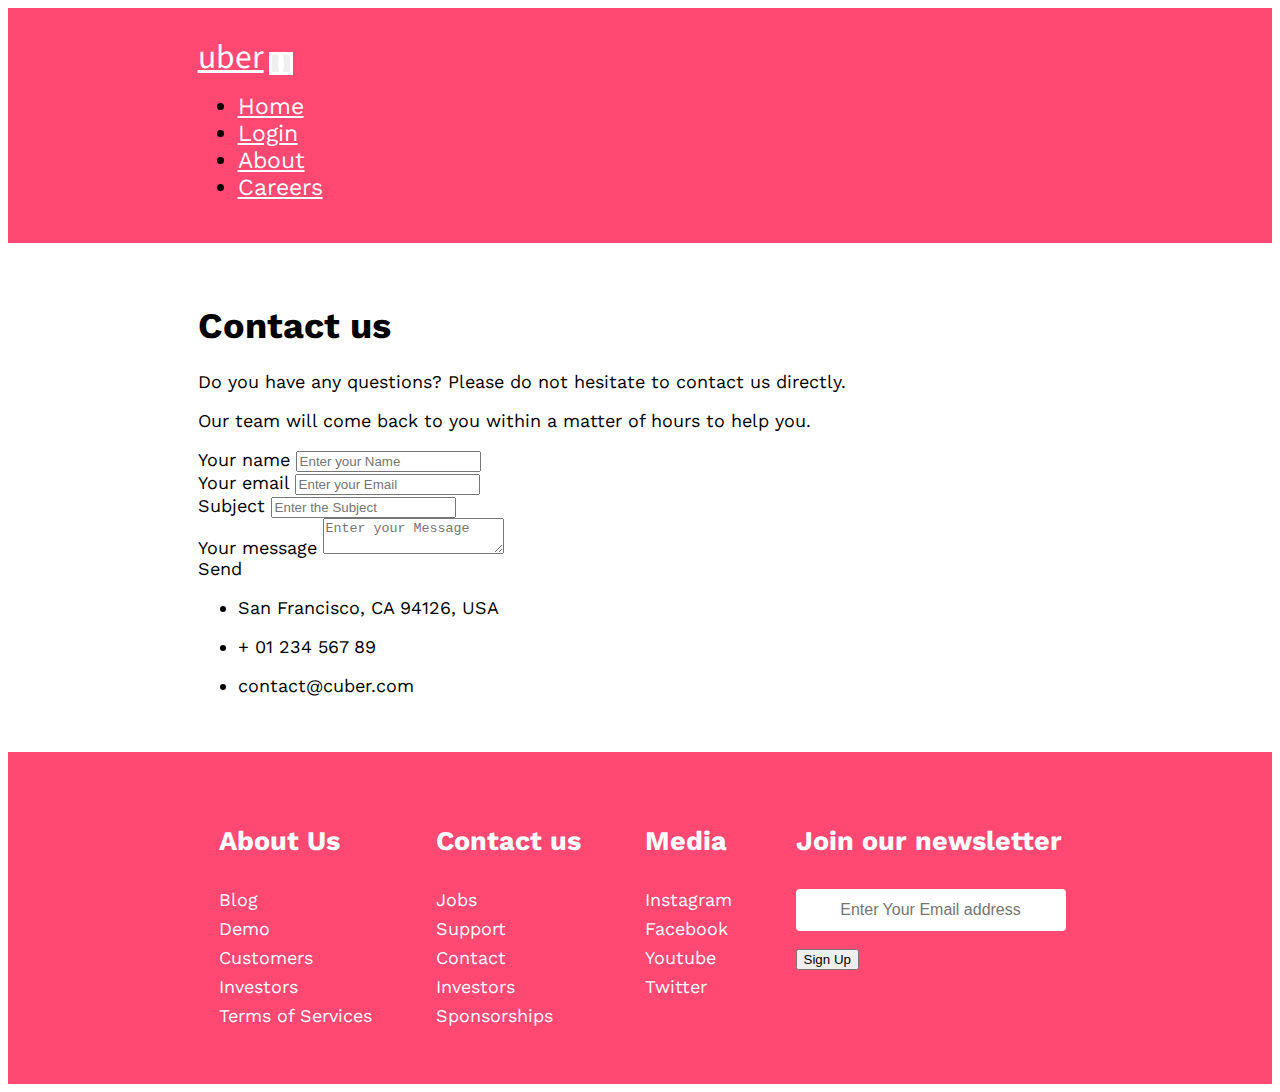
<file: Employee-transport-management-system-home-page/contact-us.html>
<!DOCTYPE html>
<html lang="en">
<head>
    <meta charset="UTF-8">
    <meta http-equiv="X-UA-Compatible" content="IE=edge">
    <meta name="viewport" content="width=device-width, initial-scale=1.0">
    <link href="https://cdn.jsdelivr.net/npm/bootstrap@5.0.0-beta3/dist/css/bootstrap.min.css" rel="stylesheet" integrity="sha384-eOJMYsd53ii+scO/bJGFsiCZc+5NDVN2yr8+0RDqr0Ql0h+rP48ckxlpbzKgwra6" crossorigin="anonymous">
    <script src="https://cdn.jsdelivr.net/npm/bootstrap@5.0.0-beta3/dist/js/bootstrap.bundle.min.js" integrity="sha384-JEW9xMcG8R+pH31jmWH6WWP0WintQrMb4s7ZOdauHnUtxwoG2vI5DkLtS3qm9Ekf" crossorigin="anonymous"></script>
    <script src="https://cdn.jsdelivr.net/npm/@popperjs/core@2.9.1/dist/umd/popper.min.js" integrity="sha384-SR1sx49pcuLnqZUnnPwx6FCym0wLsk5JZuNx2bPPENzswTNFaQU1RDvt3wT4gWFG" crossorigin="anonymous"></script>
    <script src="https://cdn.jsdelivr.net/npm/bootstrap@5.0.0-beta3/dist/js/bootstrap.min.js" integrity="sha384-j0CNLUeiqtyaRmlzUHCPZ+Gy5fQu0dQ6eZ/xAww941Ai1SxSY+0EQqNXNE6DZiVc" crossorigin="anonymous"></script>
    <link rel="icon" href="images/C.png">
    <link rel="preconnect" href="https://fonts.gstatic.com">
    <link href="https://fonts.googleapis.com/css2?family=Noto+Sans+KR:wght@300;400&family=Work+Sans&display=swap" rel="stylesheet">
    <link href="https://fonts.googleapis.com/css2?family=IBM+Plex+Sans:wght@500&family=Noto+Sans+TC&display=swap" rel="stylesheet">
    <link rel="stylesheet" href="https://pro.fontawesome.com/releases/v5.10.0/css/all.css" integrity="sha384-AYmEC3Yw5cVb3ZcuHtOA93w35dYTsvhLPVnYs9eStHfGJvOvKxVfELGroGkvsg+p" crossorigin="anonymous"/>
    <link rel="stylesheet" href="static/css/contact-us.css">
    <title>Contact-us</title>
</head>
<body>
    <!-- header  -->
    <section id="header">
        <nav class="navbar navbar-expand-lg ">
            <div class="container-fluid">
              <a class="navbar-brand title" href="index.html"><i class="fab fa-cuttlefish"></i>uber</a>
              <button class="navbar-toggler" type="button" data-bs-toggle="collapse" data-bs-target="#navbarSupportedContent" aria-controls="navbarSupportedContent" aria-expanded="false" aria-label="Toggle navigation">
                <span class="navbar-toggler-icon"></span>
              </button>
              <div class="collapse navbar-collapse" id="navbarSupportedContent">
                <ul class="navbar-nav ms-auto">
                  <li class="nav-item">
                    <a class="nav-link active" aria-current="page" href="index.html">Home</a>
                  </li>
                  <li class="nav-item">
                    <a class="nav-link" href="login.html">Login</a>
                  </li>
                  <li class="nav-item">
                    <a class="nav-link" href="about.html">About</a>
                  </li>
                  <li class="nav-item">
                    <a class="nav-link" href="careers.html">Careers</a>
                  </li>
                </ul>
              </div>
            </div>
          </nav>
    </section>
    <!-- contact-us  -->
    <section id="contact-us" class="mb-4 fs-5">
      <h1 class="h1-responsive font-weight-bold text-center my-4"><i class="fas fa-phone-square-alt"></i> Contact us</h1>
      <p class="text-center w-responsive">Do you have any questions? Please do not hesitate to contact us directly.</p>
      <p class="text-center mb-5">Our team will come back to you within a matter of hours to help you.</p>
      <div class="row">
        <div class="col-md-9 mb-md-0 mb-5 ">
          <form id="contact-form" name="contact-form" action="#">
              <div class="row">
                  <div class="col-md-6">
                      <div class="md-form mb-0">
                        <label for="name" class="">Your name</label>
                          <input type="text" id="name" name="name" class="form-control" placeholder="Enter your Name" autocomplete="off" required>
                      </div>
                  </div>
                  <div class="col-md-6">
                      <div class="md-form pb-3 pmb-0">
                        <label for="email" class="">Your email</label>
                          <input type="email" id="email" name="email" class="form-control" placeholder="Enter your Email" autocomplete="off" required>
                      </div>
                  </div>
              </div>
              <div class="row">
                  <div class="col-md-12">
                      <div class="md-form pb-3 mb-0">
                        <label for="subject" class="">Subject</label>
                          <input type="text" id="subject" name="subject" class="form-control" placeholder="Enter the Subject" autocomplete="off" required>
                      </div>
                  </div>
              </div>
              <div class="row">
                  <div class="col-md-12">
                      <div class="md-form pb-3">
                        <label for="message">Your message</label>
                          <textarea type="text" id="message" name="message" rows="2" placeholder="Enter your Message" autocomplete="off" required class="form-control md-textarea"></textarea>
                      </div>
                  </div>
              </div>
              <div class="text-center text-md-left pt-1">
                  <a class="btn btn-outline-dark">Send</a>
              </div>
          </form>
          <div class="status"></div>
      </div>
      <div class="col-md-3 text-center">
          <ul class="list-unstyled mb-0">
              <li><i class="fas fa-map-marker-alt fa-2x"></i>
                  <p>San Francisco, CA 94126, USA</p>
              </li>
              <li><i class="fas fa-phone mt-4 fa-2x"></i>
                  <p>+ 01 234 567 89</p>
              </li>
              <li><i class="fas fa-envelope mt-4 fa-2x"></i>
                  <p>contact@cuber.com</p>
              </li>
          </ul>
      </div>
      </div>
    </section>

    <!-- footer  -->
    <div id="footer-container">
      <div class="footer">
        <div class="footer-heading footer-1">
          <h2>About Us</h2>
          <a href="#footer-container">Blog</a>
          <a href="#footer-container">Demo</a>
          <a href="#footer-container">Customers</a>
          <a href="#footer-container">Investors</a>
          <a href="#footer-container">Terms of Services</a>
        </div>
        <div class="footer-heading footer-2">
          <h2>Contact us</h2>
          <a href="#footer-container">Jobs</a>
          <a href="#footer-container">Support</a>
          <a href="#footer-container">Contact</a>
          <a href="#footer-container">Investors</a>
          <a href="#footer-container">Sponsorships</a>
        </div>
        <div class="footer-heading footer-3">
          <h2>Media</h2>
          <a href="https://www.instagram.com/"><i class="fab fa-instagram"></i> Instagram</a>
          <a href="https://www.facebook.com/"><i class="fab fa-facebook"></i> Facebook</a>
          <a href="https://www.youtube.com/"><i class="fab fa-youtube"></i> Youtube</a>
          <a href="https://twitter.com/"><i class="fab fa-twitter"></i> Twitter</a>
        </div>
        <div class="footer-email-form text-center">
          <h2>Join our newsletter</h2>
          <form action="#" class="text-center">
              <div>
                  <input type="email" class="frm" autocomplete="off" placeholder="Enter Your Email address" id="footer-email" required>
              </div>
              <div>
                  <input type="submit"value="Sign Up" class="btn btn-outline-light text-center ">
              </div>
          </form>
        </div>
      </div>
    </div>
</body>
</html>
</file>
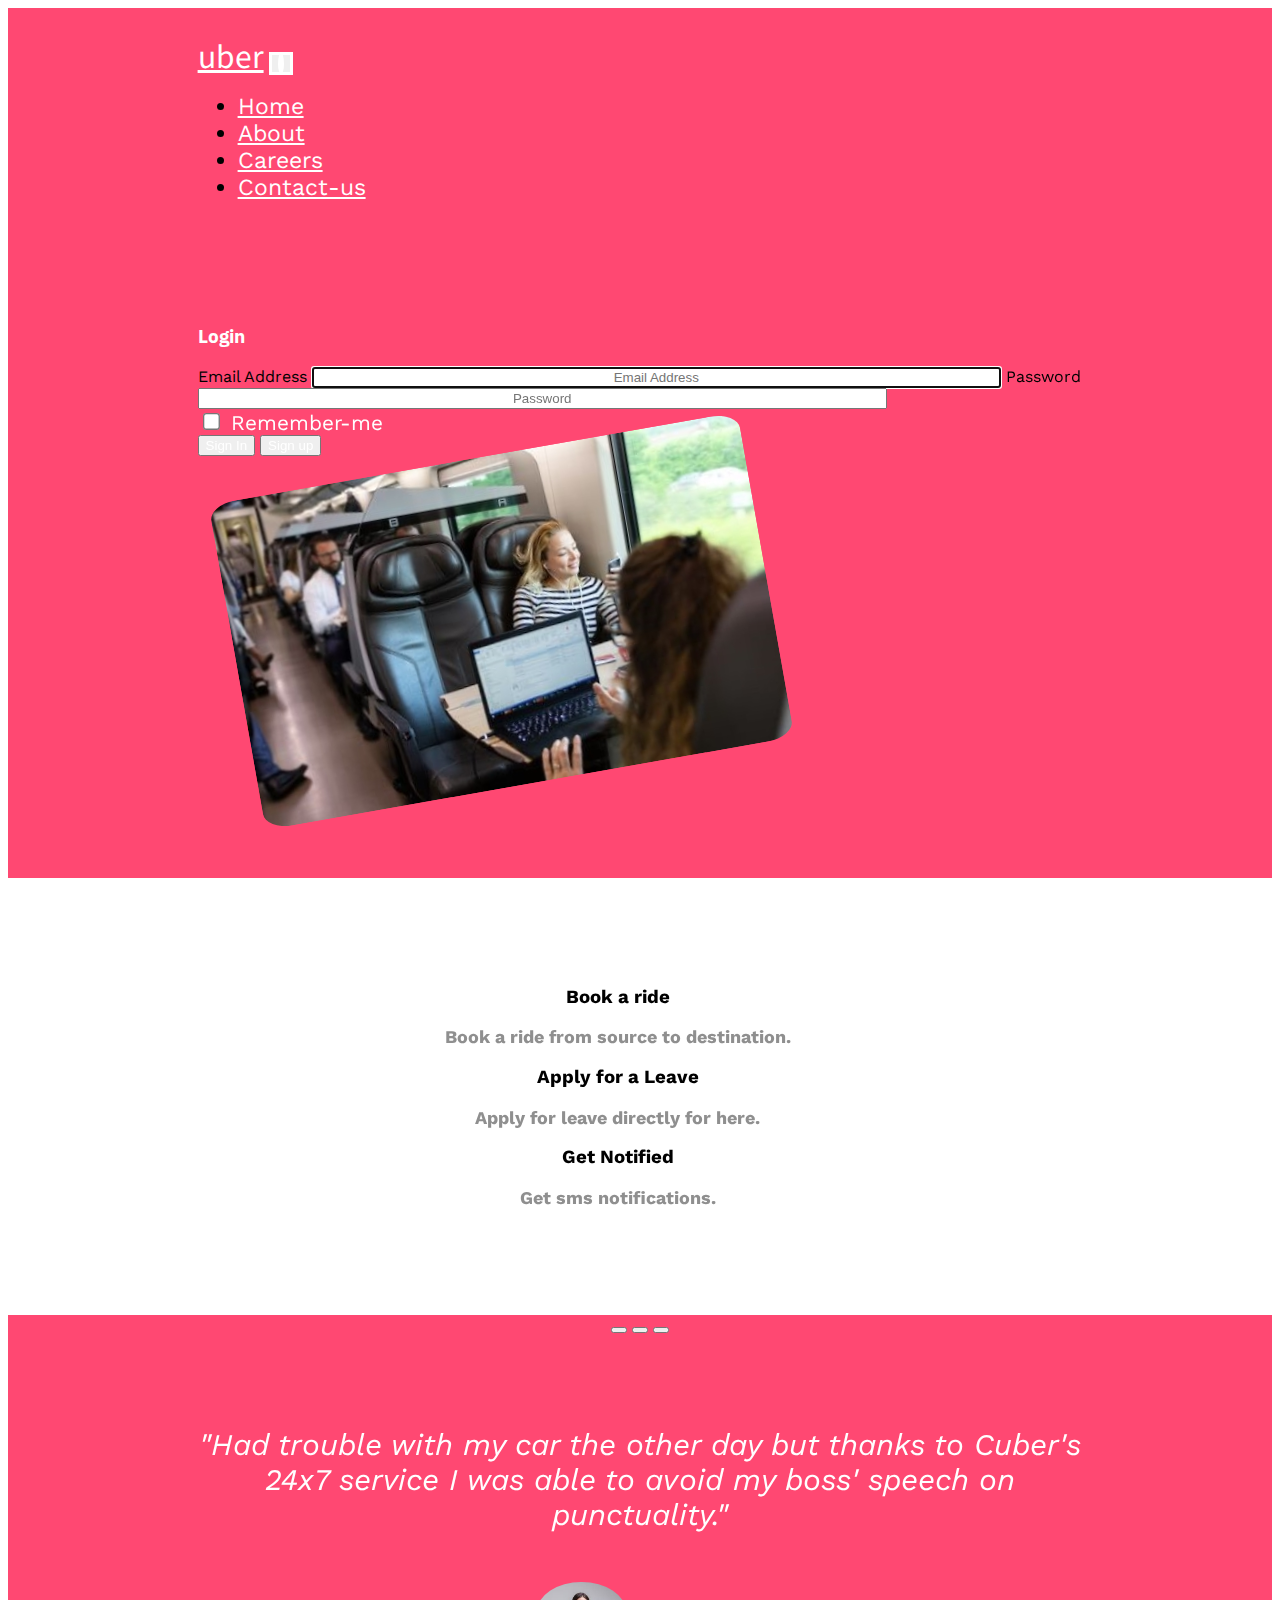
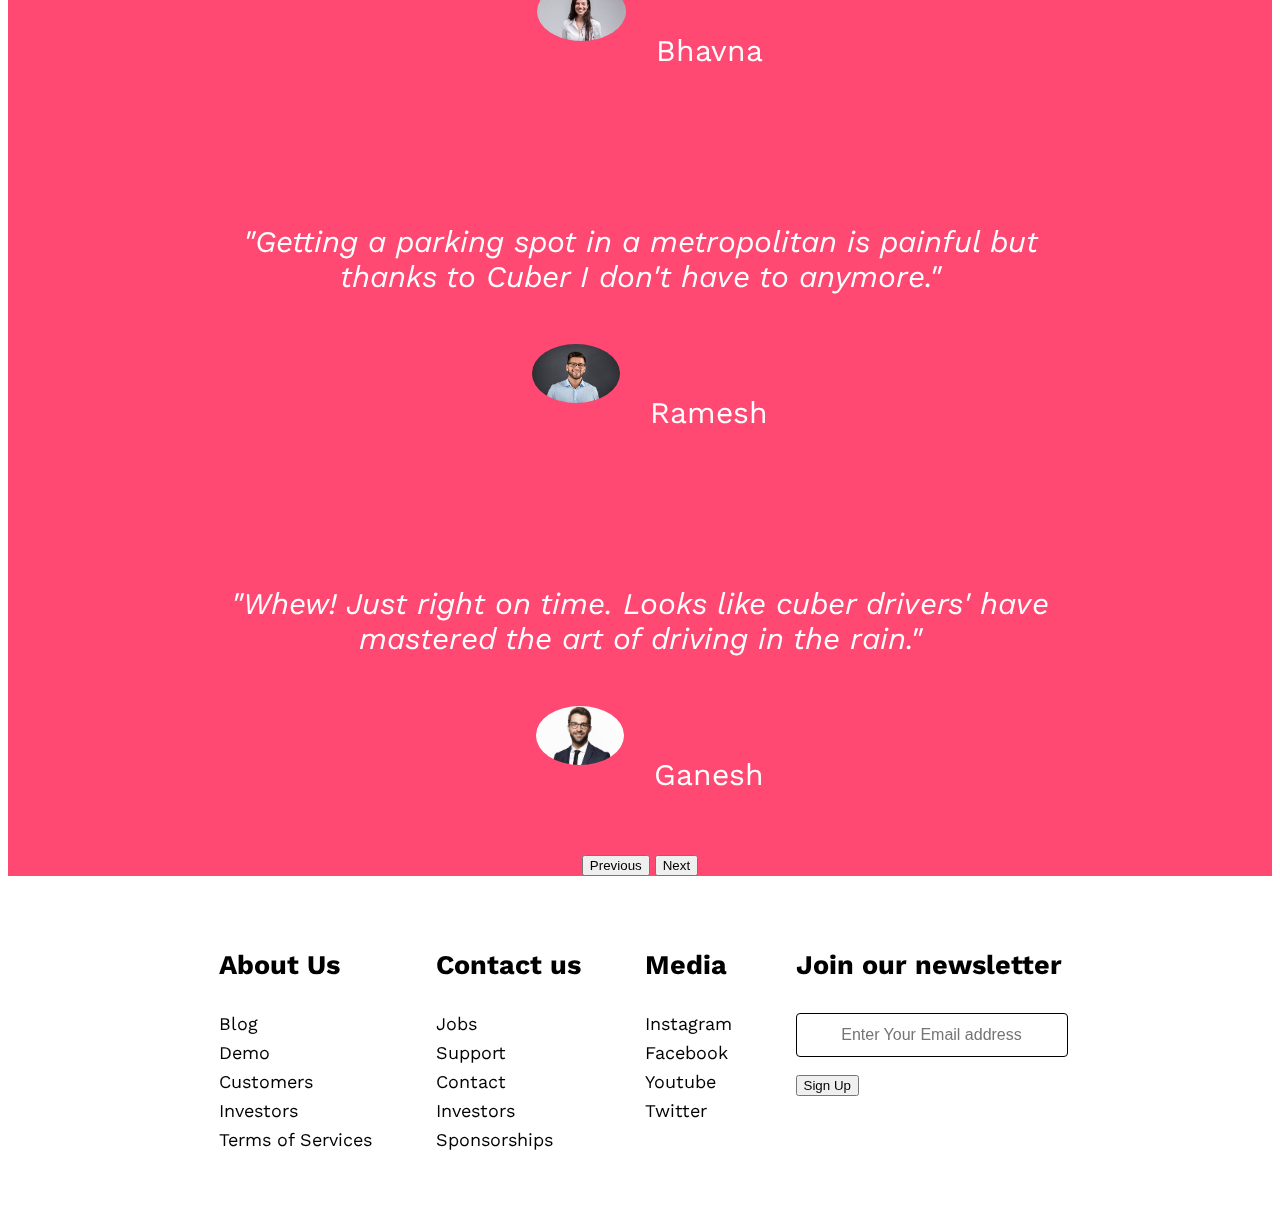
<file: Employee-transport-management-system-home-page/login.html>
<!DOCTYPE html>
<html>
<head>
    <title>Login page</title>
    <link href="https://cdn.jsdelivr.net/npm/bootstrap@5.0.0-beta3/dist/css/bootstrap.min.css" rel="stylesheet" integrity="sha384-eOJMYsd53ii+scO/bJGFsiCZc+5NDVN2yr8+0RDqr0Ql0h+rP48ckxlpbzKgwra6" crossorigin="anonymous">
    <script src="https://cdn.jsdelivr.net/npm/bootstrap@5.0.0-beta3/dist/js/bootstrap.bundle.min.js" integrity="sha384-JEW9xMcG8R+pH31jmWH6WWP0WintQrMb4s7ZOdauHnUtxwoG2vI5DkLtS3qm9Ekf" crossorigin="anonymous"></script>
    <script src="https://cdn.jsdelivr.net/npm/@popperjs/core@2.9.1/dist/umd/popper.min.js" integrity="sha384-SR1sx49pcuLnqZUnnPwx6FCym0wLsk5JZuNx2bPPENzswTNFaQU1RDvt3wT4gWFG" crossorigin="anonymous"></script>
    <script src="https://cdn.jsdelivr.net/npm/bootstrap@5.0.0-beta3/dist/js/bootstrap.min.js" integrity="sha384-j0CNLUeiqtyaRmlzUHCPZ+Gy5fQu0dQ6eZ/xAww941Ai1SxSY+0EQqNXNE6DZiVc" crossorigin="anonymous"></script>
    <link rel="stylesheet" href="static/css/login.css">
    <link rel="icon" href="images/C.png">
    <link rel="preconnect" href="https://fonts.gstatic.com">
    <link href="https://fonts.googleapis.com/css2?family=Noto+Sans+KR:wght@300;400&family=Work+Sans&display=swap" rel="stylesheet">
    <link href="https://fonts.googleapis.com/css2?family=IBM+Plex+Sans:wght@500&family=Noto+Sans+TC&display=swap" rel="stylesheet">
    <link rel="stylesheet" href="https://pro.fontawesome.com/releases/v5.10.0/css/all.css" integrity="sha384-AYmEC3Yw5cVb3ZcuHtOA93w35dYTsvhLPVnYs9eStHfGJvOvKxVfELGroGkvsg+p" crossorigin="anonymous"/>
</head>
<body>
    <!-- header  -->
    <section id="header">
        <nav class="navbar navbar-expand-lg ">
            <div class="container-fluid">
              <a class="navbar-brand title" href="index.html"><i class="fab fa-cuttlefish"></i>uber</a>
              <button class="navbar-toggler" type="button" data-bs-toggle="collapse" data-bs-target="#navbarSupportedContent" aria-controls="navbarSupportedContent" aria-expanded="false" aria-label="Toggle navigation">
                <span class="navbar-toggler-icon"></span>
              </button>
              <div class="collapse navbar-collapse" id="navbarSupportedContent">
                <ul class="navbar-nav ms-auto">
                  <li class="nav-item">
                    <a class="nav-link active" aria-current="page" href="index.html">Home</a>
                  </li>
                  <li class="nav-item">
                    <a class="nav-link" href="about.html">About</a>
                  </li>
                  <li class="nav-item">
                    <a class="nav-link" href="careers.html">Careers</a>
                  </li>
                  <li class="nav-item">
                    <a class="nav-link" href="contact-us.html">Contact-us</a>
                  </li>
                </ul>
              </div>
            </div>
          </nav>
          <div class="row">
              <div class="text-center col-lg-5 col-md-12">
                  <form class="text-center" action="#">
                      <i class="mt-4 mb-4 fab fa-cuttlefish fa-4x icon"></i>
                      <h3 class="mb-3 login">Login</h3>
                      <label for="emailAddress" class="sr-only">Email Address</label>
                      <input type="email" id="emailAddress" class="form-control mb-3" placeholder="Email Address" autofocus>
                      <label for="password" class="sr-only">Password</label>
                      <input type="password" placeholder="Password" id="password" class="form-control mb-3">
                      <div class="checkbox">
                          <label class="pb-2">
                              <input type="checkbox" value="remember-me">
                              Remember-me
                          </label>
                      </div>
                      <span class="mt-5">
                        <button class="letsgo btn btn-outline-light"><a class="p" href="#"><span class="fas fa-sign-in-alt dark"></span> Sign In</a></button>
                      </span>
                      <span class="mt-5 ms-3">
                        <button class="signup btn btn-outline-light"><a class="up" href="#"><span class="fas fa-user-plus"></span> Sign up</a></button>
                      </span>
                  </form>
              </div>
              <div class="cl col-lg-7 col-md-12">
                <img class="headerimage" src="images/Employee-Transportation2.jpeg" alt="image-of-employees-travelling">
              </div>
          </div>
    </section>

    <!-- benefits -->
    <section id="benefits">
        <div class="row">
          <div class="fbox col-lg-4">
            <i class="makepink fas fa-taxi fa-4x"></i>
            <h3>Book a ride</h3>
            <p class="para">Book a ride from source to destination.</p>
          </div>
          <div class="fbox col-lg-4">
            <i class="makepink fal fa-file-alt fa-4x"></i>
            <h3>Apply for a Leave</h3>
            <p class="para">Apply for leave directly for here.</p>
          </div>
          <div class="fbox col-lg-4">
            <i class="makepink fas fa-sms fa-4x"></i>
            <h3>Get Notified</h3>
            <p class="para">Get sms notifications.</p>
          </div>
        </div>
    </section>

      <!-- reviews -->
    <section id="reviews">
        <div id="carouselExampleIndicators" class="carousel slide">
            <div class="carousel-indicators">
              <button type="button" data-bs-target="#carouselExampleIndicators" data-bs-slide-to="0" class="active" aria-current="true" aria-label="Slide 1"></button>
              <button type="button" data-bs-target="#carouselExampleIndicators" data-bs-slide-to="1" aria-label="Slide 2"></button>
              <button type="button" data-bs-target="#carouselExampleIndicators" data-bs-slide-to="2" aria-label="Slide 3"></button>
            </div>
            <div class="carousel-inner">
              <div class="carousel-item active">
                  <em><p class="review">"Had trouble with my car the other day but thanks to Cuber's 24x7 service I was able to avoid my boss' speech on punctuality."</p></em>
                  <img src="images/img3.jpg" class="carosel-img" alt="...">
                  <p class="side-heading fs-4">Bhavna</p>
              </div>
              <div class="carousel-item">
                  <em><p class="review">"Getting a parking spot in a metropolitan is painful but thanks to Cuber I don't have to anymore."</p></em>
                <img src="images/img2.jpg" class="carosel-img" alt="...">
                <p class="side-heading fs-4">Ramesh</p>
              </div>
              <div class="carousel-item">
                  <em><p class="review">"Whew! Just right on time. Looks like cuber drivers' have mastered the art of driving in the rain."</p></em>
                <img src="images/img1.jpg" class="carosel-img" alt="...">
                <p class="side-heading fs-4">Ganesh</p>
              </div>
            </div>
            <button class="carousel-control-prev" type="button" data-bs-target="#carouselExampleIndicators" data-bs-slide="prev">
              <span class="carousel-control-prev-icon" aria-hidden="true"></span>
              <span class="visually-hidden">Previous</span>
            </button>
            <button class="carousel-control-next" type="button" data-bs-target="#carouselExampleIndicators" data-bs-slide="next">
              <span class="carousel-control-next-icon" aria-hidden="true"></span>
              <span class="visually-hidden">Next</span>
            </button>
          </div>
    </section>

    <!-- footer  -->
    <footer id="footer-container">
      <div class="footer">
        <div class="footer-heading footer-1">
          <h2 class="colch">About Us</h2>
          <a href="#footer-container">Blog</a>
          <a href="#footer-container">Demo</a>
          <a href="#footer-container">Customers</a>
          <a href="#footer-container">Investors</a>
          <a href="#footer-container">Terms of Services</a>
        </div>
        <div class="footer-heading footer-2">
          <h2 class="colch">Contact us</h2>
          <a href="#footer-container">Jobs</a>
          <a href="#footer-container">Support</a>
          <a href="#footer-container">Contact</a>
          <a href="#footer-container">Investors</a>
          <a href="#footer-container">Sponsorships</a>
        </div>
        <div class="footer-heading footer-3">
          <h2 class="colch">Media</h2>
          <a href="https://www.instagram.com/"><i class="fab fa-instagram"></i> Instagram</a>
          <a href="https://www.facebook.com/"><i class="fab fa-facebook"></i> Facebook</a>
          <a href="https://www.youtube.com/"><i class="fab fa-youtube"></i> Youtube</a>
          <a href="https://twitter.com/"><i class="fab fa-twitter"></i> Twitter</a>
        </div>
        <div class="footer-email-form text-center">
          <h2 class="colch">Join our newsletter</h2>
          <form action="#" class="text-center">
              <div>
                  <input type="email" class="frm" autocomplete="off" placeholder="Enter Your Email address" id="footer-email" required>
              </div>
              <div>
                  <input type="submit"value="Sign Up" class="btn btn-outline-dark text-center letsgo">
              </div>
          </form>
        </div>
      </div>
    </footer>

    <!-- Scripts -->
   <script src="static/javascript/login.js"></script>
</body>
</html>
</file>
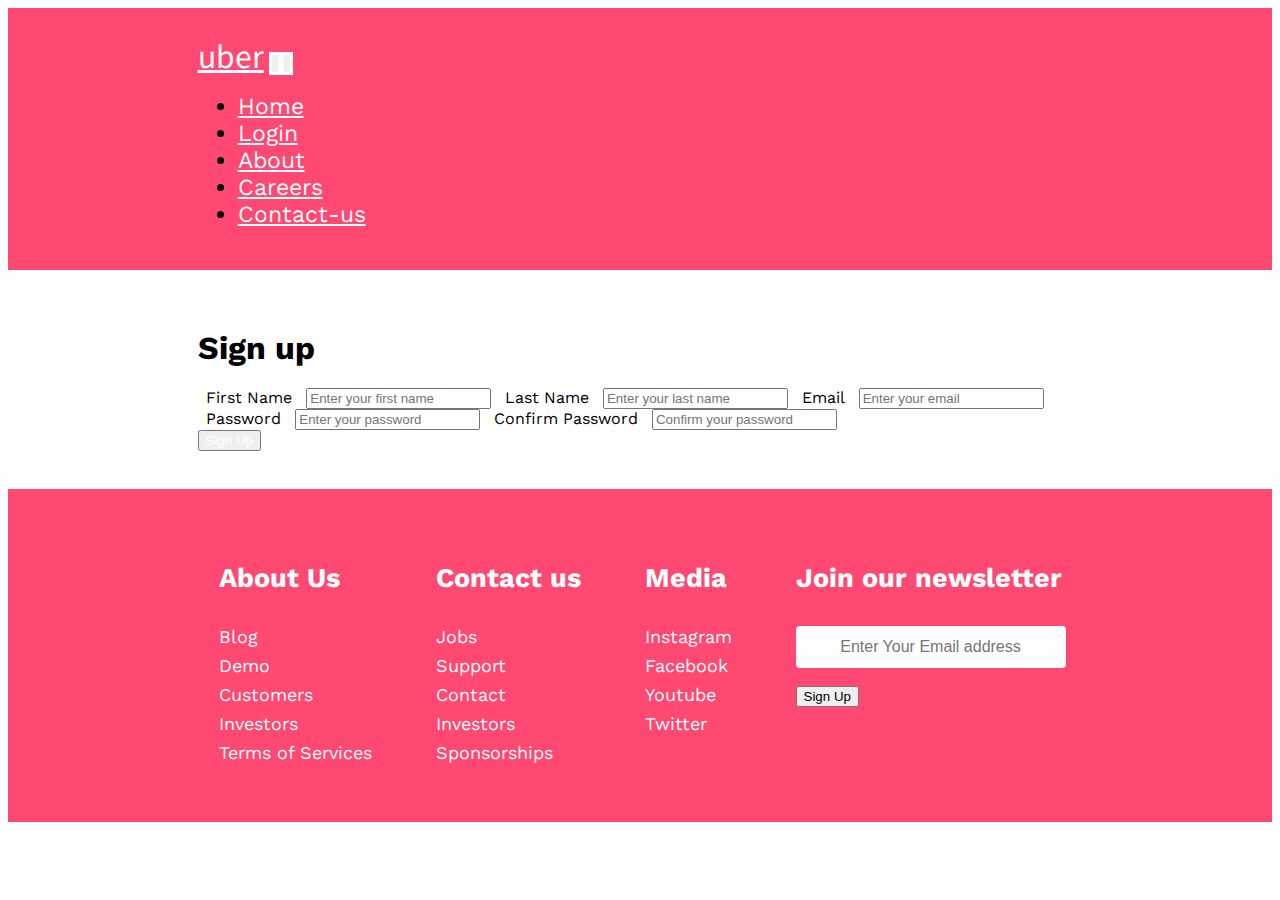
<file: Employee-transport-management-system-home-page/signup.html>
<!DOCTYPE html>
<html lang="en">
<head>
    <title>Signup</title>
    <link href="https://cdn.jsdelivr.net/npm/bootstrap@5.0.0-beta3/dist/css/bootstrap.min.css" rel="stylesheet" integrity="sha384-eOJMYsd53ii+scO/bJGFsiCZc+5NDVN2yr8+0RDqr0Ql0h+rP48ckxlpbzKgwra6" crossorigin="anonymous">
    <script src="https://cdn.jsdelivr.net/npm/bootstrap@5.0.0-beta3/dist/js/bootstrap.bundle.min.js" integrity="sha384-JEW9xMcG8R+pH31jmWH6WWP0WintQrMb4s7ZOdauHnUtxwoG2vI5DkLtS3qm9Ekf" crossorigin="anonymous"></script>
    <script src="https://cdn.jsdelivr.net/npm/@popperjs/core@2.9.1/dist/umd/popper.min.js" integrity="sha384-SR1sx49pcuLnqZUnnPwx6FCym0wLsk5JZuNx2bPPENzswTNFaQU1RDvt3wT4gWFG" crossorigin="anonymous"></script>
    <script src="https://cdn.jsdelivr.net/npm/bootstrap@5.0.0-beta3/dist/js/bootstrap.min.js" integrity="sha384-j0CNLUeiqtyaRmlzUHCPZ+Gy5fQu0dQ6eZ/xAww941Ai1SxSY+0EQqNXNE6DZiVc" crossorigin="anonymous"></script>
    <link rel="stylesheet" href="static/css/signup.css">
    <link rel="icon" href="images/C.png">
    <link rel="preconnect" href="https://fonts.gstatic.com">
    <link href="https://fonts.googleapis.com/css2?family=Noto+Sans+KR:wght@300;400&family=Work+Sans&display=swap" rel="stylesheet">
    <link href="https://fonts.googleapis.com/css2?family=IBM+Plex+Sans:wght@500&family=Noto+Sans+TC&display=swap" rel="stylesheet">
    <link rel="stylesheet" href="https://pro.fontawesome.com/releases/v5.10.0/css/all.css" integrity="sha384-AYmEC3Yw5cVb3ZcuHtOA93w35dYTsvhLPVnYs9eStHfGJvOvKxVfELGroGkvsg+p" crossorigin="anonymous"/>
</head>
<body>
    <!-- header  -->
    <section id="header">
        <nav class="navbar navbar-expand-lg ">
            <div class="container-fluid">
              <a class="navbar-brand title" href="index.html"><i class="fab fa-cuttlefish"></i>uber</a>
              <button class="navbar-toggler" type="button" data-bs-toggle="collapse" data-bs-target="#navbarSupportedContent" aria-controls="navbarSupportedContent" aria-expanded="false" aria-label="Toggle navigation">
                <span class="navbar-toggler-icon"></span>
              </button>
              <div class="collapse navbar-collapse" id="navbarSupportedContent">
                <ul class="navbar-nav ms-auto">
                  <li class="nav-item">
                    <a class="nav-link active" aria-current="page" href="index.html">Home</a>
                  </li>
                  <li class="nav-item">
                    <a class="nav-link" href="login.html">Login</a>
                  </li>
                  <li class="nav-item">
                    <a class="nav-link" href="about.html">About</a>
                  </li>
                  <li class="nav-item">
                    <a class="nav-link" href="careers.html">Careers</a>
                  </li>
                  <li class="nav-item">
                    <a class="nav-link" href="contact-us.html">Contact-us</a>
                  </li>
                </ul>
              </div>
            </div>
          </nav>
    </section>
    
    <!-- sign up  -->
    <section id="upform">
      <h1 class="pb-3 sup"><i class="fas fa-user-plus"></i> Sign up</h1>
      <form action="#upform" class="form-control">
          <label for="firstname" class="ip">First Name</label>
          <input type="text" name="firstname" class="form-control" id="nm" placeholder="Enter your first name" autocomplete="off">
          <label for="lastname" class="ip">Last Name</label>
          <input type="text" name="lastname" class="form-control " id="lnm" placeholder="Enter your last name" autocomplete="off">
          <label for="email" class="ip">Email</label>
          <input type="email" name="email" class="form-control " id="em" placeholder="Enter your email" autocomplete="off">
          <label for="password1" class="ip">Password</label>
          <input type="password" name="password2" class="form-control " id="p1" placeholder="Enter your password" autocomplete="off">
          <label for="password2" class="ip">Confirm Password</label>
          <input type="password" name="password2" class="form-control " id="p2" placeholder="Confirm your password" autocomplete="off">
          <div class="text-center m-3">
              <button class="letsgo btn btn-dark"><a class="p" href="#upform"> Sign Up</a></button>
          </div>
      </form>
    </section>
    <!-- footer  -->
    <div id="footer-container">
      <div class="footer">
        <div class="footer-heading footer-1">
          <h2>About Us</h2>
          <a href="#footer-container">Blog</a>
          <a href="#footer-container">Demo</a>
          <a href="#footer-container">Customers</a>
          <a href="#footer-container">Investors</a>
          <a href="#footer-container">Terms of Services</a>
        </div>
        <div class="footer-heading footer-2">
          <h2>Contact us</h2>
          <a href="#footer-container">Jobs</a>
          <a href="#footer-container">Support</a>
          <a href="#footer-container">Contact</a>
          <a href="#footer-container">Investors</a>
          <a href="#footer-container">Sponsorships</a>
        </div>
        <div class="footer-heading footer-3">
          <h2>Media</h2>
          <a href="https://www.instagram.com/"><i class="fab fa-instagram"></i> Instagram</a>
          <a href="https://www.facebook.com/"><i class="fab fa-facebook"></i> Facebook</a>
          <a href="https://www.youtube.com/"><i class="fab fa-youtube"></i> Youtube</a>
          <a href="https://twitter.com/"><i class="fab fa-twitter"></i> Twitter</a>
        </div>
        <div class="footer-email-form text-center">
          <h2>Join our newsletter</h2>
          <form action="#" class="text-center">
              <div>
                  <input type="email" class="frm" autocomplete="off" placeholder="Enter Your Email address" id="footer-email" required>
              </div>
              <div>
                  <input type="submit"value="Sign Up" class="btn btn-outline-light text-center letsgo">
              </div>
          </form>
        </div>
      </div>
    </div>
    <script>
      var bt=document.querySelector(".letsgo");
      bt.addEventListener("click",function(){
        var ps1=document.getElementById("p1").value;
        var ps2=document.getElementById("p2").value;
        var fn=document.getElementById("nm").value;
        var ln=document.getElementById("lnm").value;
        var eml=document.getElementById("em").value;
        if(fn===""||ln===""||eml===""||ps1===""||ps2==="")
        {
          var l=document.querySelector(".sup");
          l.innerHTML="Please enter the details...";
          setTimeout(() => {
              l.innerHTML="<i class='fas fa-user-plus'></i> Sign up";
          }, 2000);
        }
        else if(ps1!=ps2)
        {
          var l=document.querySelector(".sup");
          l.innerHTML="Passwords do not match...";
          setTimeout(() => {
              l.innerHTML="<i class='fas fa-user-plus'></i> Sign up";
          }, 2000);
        }
        else
        {
          var l=document.querySelector(".sup");
          l.innerHTML="Successfully Signed Up";
          setTimeout(() => {
              l.innerHTML="<i class='fas fa-user-plus'></i> Sign up";
          }, 2000);
        }
      })
    </script>
</body>
</html>
</file>
<file: employee-transport-management-system-home-page/styles.css>
/* header  */
#header{
    padding: 3% 15% 7% 15%;
    background-color: #ff4872;
}
.title{
    font-size: 30px;
    font-family: 'Noto Sans KR', sans-serif;
}
.title:hover{
    color: #1b2021;
}
.nav-item{
    font-size: 23px;
    font-family: 'Work Sans', sans-serif;
}
.navbar-brand{
    color: #fff;
}
.nav-link{
    color: #fff;
}
.nav-link:hover{
    color: #1b2021;
}
.navbar{
    padding-bottom: 10%;
}
.navbar-toggler{
    border: #fff solid;
}
.navbar-toggler-icon{
    border-radius: 100%;
    font-size: small;
    border: #fff solid;
    text-align: center;
}
.headerimage{
    border-radius: 5%;
    transform: rotate(-10deg);
    position: relative;
    left: 7%;
}
.login{
    font-family: 'IBM Plex Sans', sans-serif;
    color: #fff;
}
.checkbox{
    zoom: 1.3;
    color: #fff;
}
.p{
    color: #fff;
    text-decoration: none;
}
.p:hover{
    color: #fff;
}
.btn-outline-light:hover{
    background-color: #1b2021;
}
.form-control{
    width:77%;
    margin: 0 auto;
    text-align: center;
}
.icon{
    color: #fff;
}
.icon:hover{
    color: #1b2021;
}

/* benefits  */

#benefits{
    padding: 7% 15%;
}
.fbox{
    text-align: center;
    padding-right: 5%;
}
.makepink{
    margin-bottom: 1rem;
    color: #ef8172;
}
.makepink:hover{
    color: #ff4872;
}
.para{
    color: #8f8f8f;
    font-weight: bold;
    font-size: large;
}

/* reviews */

#reviews{
    background-color: #ff4872;
    text-align: center;
    color: #fff;
}
/* .review{
    padding: 0% 10%;
} */
.carousel-item{
    font-size: 30px;
    padding: 7% 15%;
}
.carosel-img{
    width: 10%;
    border-radius: 100%;
    margin: 20px;
}
.side-heading{
    display: inline;
}

/* footer  */

#main-footer{
    text-align: center;
    padding: 3% 15%;
    font-weight: bold;
    font-size: large;
}
.copyright{
    color: #212529;
    font-size: 22px;
}
.not{
    color:#212529;
}
.last{
    color: #8f8f8f;
}

@media (max-width:1250px){
    .headerimage{
        border-radius: 0%;
        transform: rotate(0deg);
        position: static;
    }
}
@media (max-width:992px){
    #header{
        padding: 3% 15% 7% 15%;
    }
    .headerimage{
        border-radius: 0%;
        transform: rotate(0deg);
        padding-top: 10%;
        position: static;
        display: none;
    }
}
</file>
<file: employee-transport-management-system-login-page/public/index.css>
body{
  font-family: 'Work Sans', sans-serif;
  }
  /* header */
  #header{
    padding: 3% 15% 3% 15%;
    background-color: #ff4872;
  }
  .title{
    font-size: 30px;
    font-family: 'Noto Sans KR', sans-serif;
  }
  .title:hover{
    color: #1b2021;
  }
  .nav-item{
    font-size: 23px;
    font-family: 'Work Sans', sans-serif;
  }
  .navbar-brand{
    color: #fff;
  }
  .nav-link{
    color: #fff;
  }
  .nav-link:hover{
    color: #1b2021;
  }
  .navbar-toggler{
    border: #fff solid;
  }
  .navbar-toggler-icon{
    border-radius: 100%;
    font-size: small;
    border: #fff solid;
    text-align: center;
  }
  
  /* trip  */
  #trip{
    padding: 3% 15% 7% 15%;
    color: #fff;
    background-color: #ff4872;
  }
  .text1{
    padding: 8rem 2rem;
  }
  .text1-h1{
    padding: 5%;
  }
  .lb:hover{
    color: #1b2021;
  }
  .form1{
    padding: 3%;
    border: #fff solid;
  }
  .list{
    font-size: 22px;
    list-style: none;
    padding: 0; 
    margin: 0; 
    text-align: center;
  }
  .list-item{
    font-size: 20px;
  }

  /* leave  */
  #leave{
    padding: 7% 15%;
  }
  .text2{
    padding: 2rem 0rem;
  }
  .form2{
    padding: 3%;
    border: solid gray;
  }
  .text2-h1{
    padding: 5%;
  }
  .list1{
    font-size: 22px;
    list-style: none;
    padding: 0; 
    margin: 0; 
    text-align: center;
    padding: 0 2rem 2rem 2rem;
  }
  .list-item1{
    font-size: 22px;
  }
  
  /* footer  */
  
  #main-footer{
    background-color: #ff4872;
    text-align: center;
    padding: 3% 15%;
    font-size: large;
  }
  .copyright{
    color: #fff;
    font-size: 22px;
    font-weight: bold;
  }
  .not{
    color:#fff;
  }
  .last{
    color: #fff;
  }
</file>
<file: Employee-transport-management-system-user-page/public/index.css>
body{
  font-family: 'Work Sans', sans-serif;
  margin: 0%;
  padding: 0%;
  }
  /* header */
  #header{
    padding: 3% 15% 3% 15%;
    background-color: #ff4872;
  }
  .title{
    font-size: 30px;
    font-family: 'Noto Sans KR', sans-serif;
  }
  .title:hover{
    color: #1b2021;
  }
  .nav-item{
    font-size: 23px;
    font-family: 'Work Sans', sans-serif;
  }
  .navbar-brand{
    color: #fff;
  }
  .nav-link{
    color: #fff;
  }
  .nav-link:hover{
    color: #1b2021;
  }
  .navbar-toggler{
    border: #fff solid;
  }
  .navbar-toggler-icon{
    border-radius: 100%;
    font-size: small;
    border: #fff solid;
    text-align: center;
  }
  
  /* trip  */
  #trip{
    padding: 3% 15% 7% 15%;
    color: #fff;
    background-color: #ff4872;
  }
  .text1{
    padding: 8rem 2rem;
  }
  .text1-h1{
    padding: 5%;
  }
  .lb:hover{
    color: #1b2021;
  }
  .form1{
    padding: 3%;
    border: #fff solid;
  }
  .list{
    font-size: 22px;
    list-style: none;
    padding: 0; 
    margin: 0; 
    text-align: center;
  }
  .list-item{
    font-size: 20px;
  }

  /* leave  */
  #leave{
    padding: 7% 15%;
  }
  .text2{
    padding: 2rem 0rem;
  }
  .form2{
    padding: 3%;
    border: solid gray;
  }
  .text2-h1{
    padding: 5%;
  }
  .list1{
    font-size: 22px;
    list-style: none;
    padding: 0; 
    margin: 0; 
    text-align: center;
    padding: 0 2rem 2rem 2rem;
  }
  .list-item1{
    font-size: 22px;
  }
  
  /* footer  */
#footer-container{
    background-color: #ff4872;
    padding:5% 10% 5% 10%;
    color: #fff;
}
.footer{
    display: flex;
    justify-content: center;
    flex-wrap: wrap;
    margin: 0 auto;
    font-size: large;
}
.footer-heading{
    display: flex;
    flex-direction: column;
    margin-right:4rem; 
}
.footer-heading h2{
    margin-bottom: 2rem;
}
.footer-heading a{
    color: #fff;
    text-decoration: none;
    margin-bottom:0.5rem;
}
.footer-heading a:hover{
    color:#000;
    transition: 0.3s ease-out;
}
.footer-email-form h2{
    margin-bottom: 2rem;
}
#footer-email{
    width: 100%;
    height: 40px;
    border-radius:4px;
    outline: none;
    border: none;
    font-size: 1rem;
    margin-bottom: 1rem;
}
.frm{
  text-align: center;
}
.footer-email-btn{
    height:40px;
    border-radius:4px;
    outline: none;
    border: none;
    font-size: 1rem;
}
#footer-email-btn:hover{
    cursor:pointer;
    transition: all 0.4s ease-out;
}
</file>
<file: Employee-transport-management-system-home-page/static/css/about.css>
body{
    font-family: 'Work Sans', sans-serif;
}
/* header  */
#header{
    padding: 2% 15%;
    background-color: #ff4872;
}
.title{
    font-size: 30px;
    font-family: 'Noto Sans KR', sans-serif;
}
.title:hover{
    color: #1b2021;
}
.nav-item{
    font-size: 23px;
    font-family: 'Work Sans', sans-serif;
}
.navbar-brand{
    color: #fff;
}
.nav-link{
    color: #fff;
}
.nav-link:hover{
    color: #1b2021;
}
.navbar-toggler{
    border: #fff solid;
}
.navbar-toggler-icon{
    border-radius: 100%;
    font-size: small;
    border: #fff solid;
    text-align: center;
}

/* About */
#About{
    padding: 3% 15%;
}

/* footer */
#footer-container{
    background-color: #ff4872;
    padding:4% 10%;
    color: #fff;
}
.footer{
    display: flex;
    justify-content: center;
    flex-wrap: wrap;
    margin: 0 auto;
    font-size: large;
}
.footer-heading{
    display: flex;
    flex-direction: column;
    margin-right:4rem; 
}
.footer-heading h2{
    margin-bottom: 2rem;
}
.footer-heading a{
    color: #fff;
    text-decoration: none;
    margin-bottom:0.5rem;
}
.footer-heading a:hover{
    color:#000;
    transition: 0.3s ease-out;
}
.footer-email-form h2{
    margin-bottom: 2rem;
}
#footer-email{
    width: 100%;
    height: 40px;
    border-radius:4px;
    outline: none;
    border: none;
    font-size: 1rem;
    margin-bottom: 1rem;
}
.frm{
  text-align: center;
}
.footer-email-btn{
    height:40px;
    border-radius:4px;
    outline: none;
    border: none;
    font-size: 1rem;
}
#footer-email-btn:hover{
    cursor:pointer;
    transition: all 0.4s ease-out;
}
</file>
<file: Employee-transport-management-system-home-page/static/css/careers.css>
body{
    font-family: 'Work Sans', sans-serif;
}
/* header  */
#header{
    padding: 2% 15%;
    background-color: #ff4872;
}
.title{
    font-size: 30px;
    font-family: 'Noto Sans KR', sans-serif;
}
.title:hover{
    color: #1b2021;
}
.nav-item{
    font-size: 23px;
    font-family: 'Work Sans', sans-serif;
}
.navbar-brand{
    color: #fff;
}
.nav-link{
    color: #fff;
}
.nav-link:hover{
    color: #1b2021;
}
.navbar-toggler{
    border: #fff solid;
}
.navbar-toggler-icon{
    border-radius: 100%;
    font-size: small;
    border: #fff solid;
    text-align: center;
}

/* careers  */
#Careers{
    padding: 3% 15%;
}
.row{
    border: 1px solid;
    padding: 2%;
    margin: 0.1%;
}
.job{
    padding: 2%;
}

/* footer */
#footer-container{
    background-color: #ff4872;
    padding:4% 10%;
    color: #fff;
}
.footer{
    display: flex;
    justify-content: center;
    flex-wrap: wrap;
    margin: 0 auto;
    font-size: large;
}
.footer-heading{
    display: flex;
    flex-direction: column;
    margin-right:4rem; 
}
.footer-heading h2{
    margin-bottom: 2rem;
}
.footer-heading a{
    color: #fff;
    text-decoration: none;
    margin-bottom:0.5rem;
}
.footer-heading a:hover{
    color:#000;
    transition: 0.3s ease-out;
}
.footer-email-form h2{
    margin-bottom: 2rem;
}
#footer-email{
    width: 100%;
    height: 40px;
    border-radius:4px;
    outline: none;
    border: none;
    font-size: 1rem;
    margin-bottom: 1rem;
}
.frm{
  text-align: center;
}
.footer-email-btn{
    height:40px;
    border-radius:4px;
    outline: none;
    border: none;
    font-size: 1rem;
}
#footer-email-btn:hover{
    cursor:pointer;
    transition: all 0.4s ease-out;
}
</file>
<file: Employee-transport-management-system-home-page/static/css/contact-us.css>
body{
    font-family: 'Work Sans', sans-serif;
}
/* header  */
#header{
    padding: 2% 15%;
    background-color: #ff4872;
}
.title{
    font-size: 30px;
    font-family: 'Noto Sans KR', sans-serif;
}
.title:hover{
    color: #1b2021;
}
.nav-item{
    font-size: 23px;
    font-family: 'Work Sans', sans-serif;
}
.navbar-brand{
    color: #fff;
}
.nav-link{
    color: #fff;
}
.nav-link:hover{
    color: #1b2021;
}
.navbar-toggler{
    border: #fff solid;
}
.navbar-toggler-icon{
    border-radius: 100%;
    font-size: small;
    border: #fff solid;
    text-align: center;
}

/* contact  */
#contact-us{
    padding: 3% 15%;
    font-size: large;
}

/* footer  */
#footer-container{
    background-color: #ff4872;
    padding:4% 10%;
    color: #fff;
}
.footer{
    display: flex;
    justify-content: center;
    flex-wrap: wrap;
    margin: 0 auto;
    font-size: large;
}
.footer-heading{
    display: flex;
    flex-direction: column;
    margin-right:4rem; 
}
.footer-heading h2{
    margin-bottom: 2rem;
}
.footer-heading a{
    color: #fff;
    text-decoration: none;
    margin-bottom:0.5rem;
}
.footer-heading a:hover{
    color:#000;
    transition: 0.3s ease-out;
}
.footer-email-form h2{
    margin-bottom: 2rem;
}
#footer-email{
    width: 100%;
    height: 40px;
    border-radius:4px;
    outline: none;
    border: none;
    font-size: 1rem;
    margin-bottom: 1rem;
}
.frm{
  text-align: center;
}
.footer-email-btn{
    height:40px;
    border-radius:4px;
    outline: none;
    border: none;
    font-size: 1rem;
}
#footer-email-btn:hover{
    cursor:pointer;
    transition: all 0.4s ease-out;
}
</file>
<file: Employee-transport-management-system-home-page/static/css/login.css>
body{
    font-family: 'Work Sans', sans-serif;
}
/* header  */
#header{
    padding: 2% 15% 7% 15%;
    background-color: #ff4872;
}
.title{
    font-size: 30px;
    font-family: 'Noto Sans KR', sans-serif;
}
.title:hover{
    color: #1b2021;
}
.nav-item{
    font-size: 23px;
    font-family: 'Work Sans', sans-serif;
}
.navbar-brand{
    color: #fff;
}
.nav-link{
    color: #fff;
}
.nav-link:hover{
    color: #1b2021;
}
.navbar{
    padding-bottom: 10%;
}
.navbar-toggler{
    border: #fff solid;
}
.navbar-toggler-icon{
    border-radius: 100%;
    font-size: small;
    border: #fff solid;
    text-align: center;
}
.headerimage{
    border-radius: 5%;
    transform: rotate(-10deg);
    position: relative;
    left: 4%;
}
.login{
    font-family: 'IBM Plex Sans', sans-serif;
    color: #fff;
}
.checkbox{
    zoom: 1.3;
    color: #fff;
}
.p, .up{
    color: #fff;
    text-decoration: none;
}
.p:hover, .up:hover{
    color: #fff;
}
.btn-outline-light:hover{
    background-color: #1b2021;
}
.form-control{
    width:77%;
    margin: 0 auto;
    text-align: center;
}
.icon{
    color: #fff;
}
.icon:hover{
    color: #1b2021;
}

/* benefits  */

#benefits{
    padding: 7% 15%;
}
.fbox{
    text-align: center;
    padding-right: 5%;
}
.makepink{
    margin-bottom: 1rem;
    color: lightcoral;
}
.makepink:hover{
    color: #ff4872;
}
.para{
    color: #8f8f8f;
    font-weight: bold;
    font-size: large;
}

/* reviews */

#reviews{
    background-color: #ff4872;
    text-align: center;
    color: #fff;
}
.carousel-item{
    font-size: 30px;
    padding: 5% 15%;
}
.carosel-img{
    width: 10%;
    border-radius: 100%;
    margin: 20px;
}
.side-heading{
    display: inline;
}

/* footer  */
#footer-container{
    padding:4% 10%;
    color: #000;
}
.footer{
    display: flex;
    justify-content: center;
    flex-wrap: wrap;
    margin: 0 auto;
    font-size: large;
}
.footer-heading{
    display: flex;
    flex-direction: column;
    margin-right:4rem; 
}
.footer-heading h2{
    margin-bottom: 2rem;
}
.footer-heading a{
    color: #000;
    text-decoration: none;
    margin-bottom:0.5rem;
}
.footer-heading a:hover{
    transition: 0.3s ease-out;
}
.footer-email-form h2{
    margin-bottom: 2rem;
}
#footer-email{
    width: 100%;
    height: 40px;
    border-radius:4px;
    outline: none;
    border: solid 1px;
    font-size: 1rem;
    margin-bottom: 1rem;
}
.frm{
  text-align: center;
}
.footer-email-btn{
    height:40px;
    border-radius:4px;
    outline: none;
    border: none;
    font-size: 1rem;
}
#footer-email-btn:hover{
    cursor:pointer;
    transition: all 0.4s ease-out;
}
</file>
<file: Employee-transport-management-system-home-page/static/css/signup.css>
body{
    font-family: 'Work Sans', sans-serif;
}
/* header  */
#header{
    padding: 2% 15%;
    background-color: #ff4872;
}
.title{
    font-size: 30px;
    font-family: 'Noto Sans KR', sans-serif;
}
.title:hover{
    color: #1b2021;
}
.nav-item{
    font-size: 23px;
    font-family: 'Work Sans', sans-serif;
}
.navbar-brand{
    color: #fff;
}
.nav-link{
    color: #fff;
}
.nav-link:hover{
    color: #1b2021;
}
.navbar-toggler{
    border: #fff solid;
}
.navbar-toggler-icon{
    border-radius: 100%;
    font-size: small;
    border: #fff solid;
    text-align: center;
}

/* upform */
#upform{
    padding: 3% 15%;
}
.ip, .ip1{
    padding: 1%;
}
.ip1{
    border: 1px solid;
}
.p{
    color: #fff;
    text-decoration: none;
}
.p:hover{
    color: #fff;
}

/* footer */
#footer-container{
    background-color: #ff4872;
    padding:4% 10%;
    color: #fff;
}
.footer{
    display: flex;
    justify-content: center;
    flex-wrap: wrap;
    margin: 0 auto;
    font-size: large;
}
.footer-heading{
    display: flex;
    flex-direction: column;
    margin-right:4rem; 
}
.footer-heading h2{
    margin-bottom: 2rem;
}
.footer-heading a{
    color: #fff;
    text-decoration: none;
    margin-bottom:0.5rem;
}
.footer-heading a:hover{
    color:#000;
    transition: 0.3s ease-out;
}
.footer-email-form h2{
    margin-bottom: 2rem;
}
#footer-email{
    width: 100%;
    height: 40px;
    border-radius:4px;
    outline: none;
    border: none;
    font-size: 1rem;
    margin-bottom: 1rem;
}
.frm{
  text-align: center;
}
.footer-email-btn{
    height:40px;
    border-radius:4px;
    outline: none;
    border: none;
    font-size: 1rem;
}
#footer-email-btn:hover{
    cursor:pointer;
    transition: all 0.4s ease-out;
}
</file>
